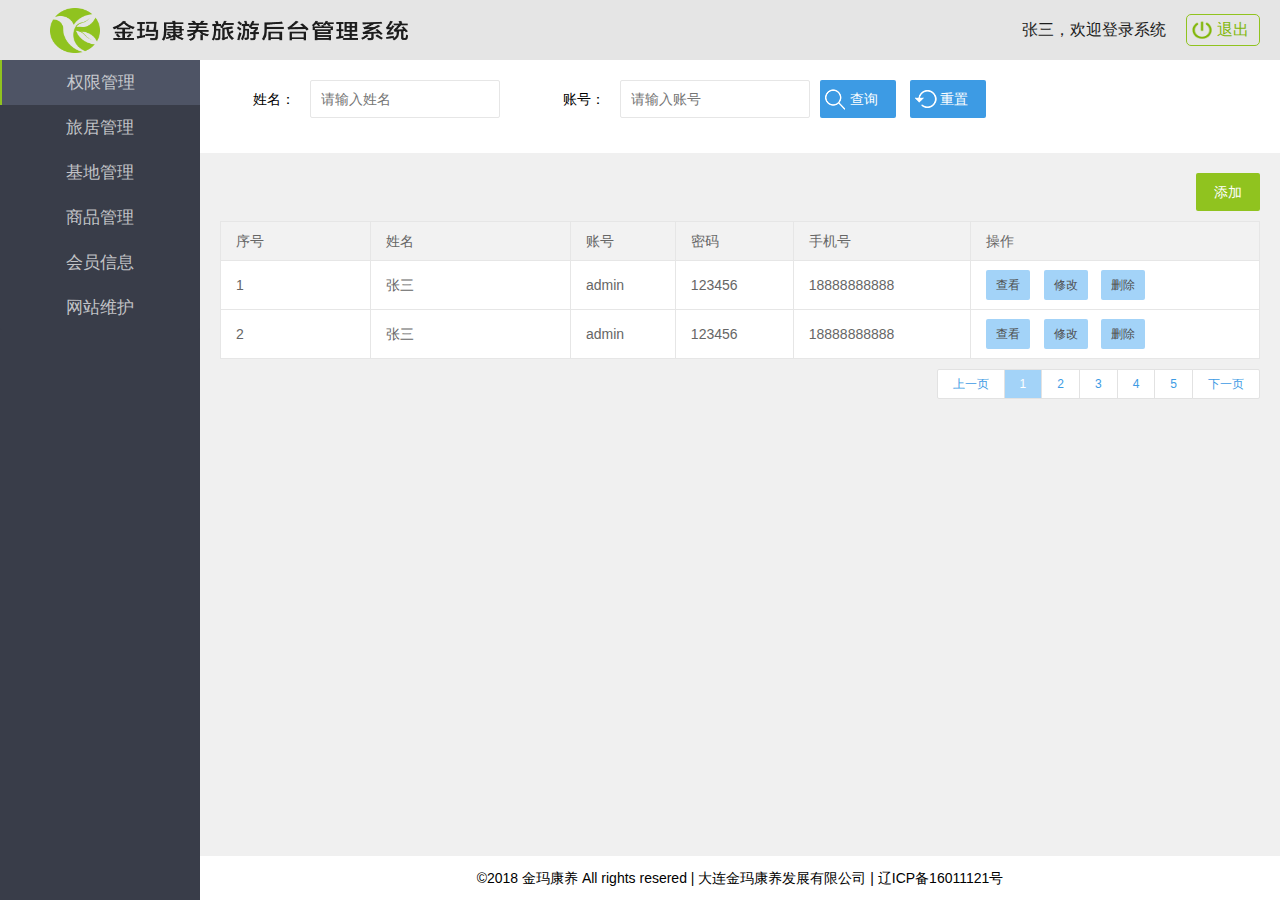
<file: index.html>
<!DOCTYPE html>
<html>

<head>
    <meta charset="utf-8" />
    <meta http-equiv="X-UA-Compatible" content="IE=edge">
    <title>金玛康养旅游后台管理系统</title>
    <meta name="viewport" content="width=device-width, initial-scale=1">
    <link rel="stylesheet" type="text/css" href="css/layui.css" />
    <link rel="stylesheet" type="text/css" href="css/myStyle.css" />
</head>

<body class="layui-layout-body">
    <div class="layui-layout layui-layout-admin">
        <!-- 头部 -->
        <div class="layui-header"></div>
        <!-- 左侧导航 -->
        <div class="layui-side layui-bg-black leftNav"></div>
        <!-- 内容区 -->
        <div class="layui-body">
            <!-- 内容主体区域 -->
            <div class="layui-container search">
                <!-- 查询条件 -->
                <div class="layui-row">
                    <div class="layui-col-md12">
                        <form class="layui-form" action="" methods="">
                            <div class="layui-form-item">
                                <label class="layui-form-label">姓名：</label>
                                <div class="layui-input-inline">
                                    <input type="text" value="" name="" required lay-verify="required" placeholder="请输入姓名" autocomplete="off" class="layui-input">
                                </div>
                                <label class="layui-form-label">账号：</label>
                                <div class="layui-input-inline">
                                    <input type="text" value="" name="" required lay-verify="required" placeholder="请输入账号" autocomplete="off" class="layui-input">
                                </div>
                                <div>
                                    <input type="button" value="查询" class="layui-btn myBtnSearch">
                                    <input type="reset" value="重置" class="layui-btn myBtnReset">
                                </div>
                            </div>
                        </form>
                    </div>
                </div>
            </div>
            <div class="addTable">
                <div class="layui-row">
                    <!-- 添加按钮 -->
                    <div class="layui-row addTableR">
                        <div class="layui-col-md12">
                            <a href="#"class="layui-btn myBtnAdd">添加</a>
                        </div>
                    </div>
                </div>
                <!-- 表格 -->
                <table class="layui-table">
                    <colgroup>
                        <col width="150">
                        <col width="200">
                        <col>
                    </colgroup>
                    <thead>
                        <tr>
                            <th>序号</th>
                            <th>姓名</th>
                            <th>账号</th>
                            <th>密码</th>
                            <th>手机号</th>
                            <th>操作</th>
                        </tr>
                    </thead>
                    <tbody>
                        <tr>
                            <td>1</td>
                            <td>张三</td>
                            <td>admin</td>
                            <td>123456</td>
                            <th>18888888888</th>
                            <th>
                                <a href="#" class="layui-btn layui-btn-sm myLinkA">查看</a>
                                <a href="#" class="layui-btn layui-btn-sm myLinkA">修改</a>
                                <a href="#" class="layui-btn layui-btn-sm myLinkA">删除</a>
                            </th>
                        </tr>
                        <tr>
                            <td>2</td>
                            <td>张三</td>
                            <td>admin</td>
                            <td>123456</td>
                            <th>18888888888</th>
                            <th>
                                <a href="#" class="layui-btn layui-btn-sm myLinkA">查看</a>
                                <a href="#" class="layui-btn layui-btn-sm myLinkA">修改</a>
                                <a href="#" class="layui-btn layui-btn-sm myLinkA">删除</a>
                            </th>
                        </tr>
                    </tbody>
                </table>
                <div class="layui-box layui-laypage layui-laypage-default" id="layui-laypage-7">
                    <a href="javascript:;" class="layui-laypage-prev" data-page="0">上一页</a>
                    <a href="javascript:;" data-page="1" class="pageActive">1</a>
                    <a href="javascript:;" data-page="2">2</a>
                    <a href="javascript:;" data-page="3">3</a>
                    <a href="javascript:;" data-page="4">4</a>
                    <a href="javascript:;" data-page="5">5</a>
                    <a href="javascript:;" class="layui-laypage-next" data-page="2">下一页</a>
                </div>
            </div>
            
        </div>
        <!-- 底部版权 -->
        <div class="layui-footer"></div>
    </div>
</body>
<script type="text/javascript" src="js/jquery.min.js"></script>
<script type="text/javascript" src="js/common.js"></script>

</html>
</file>
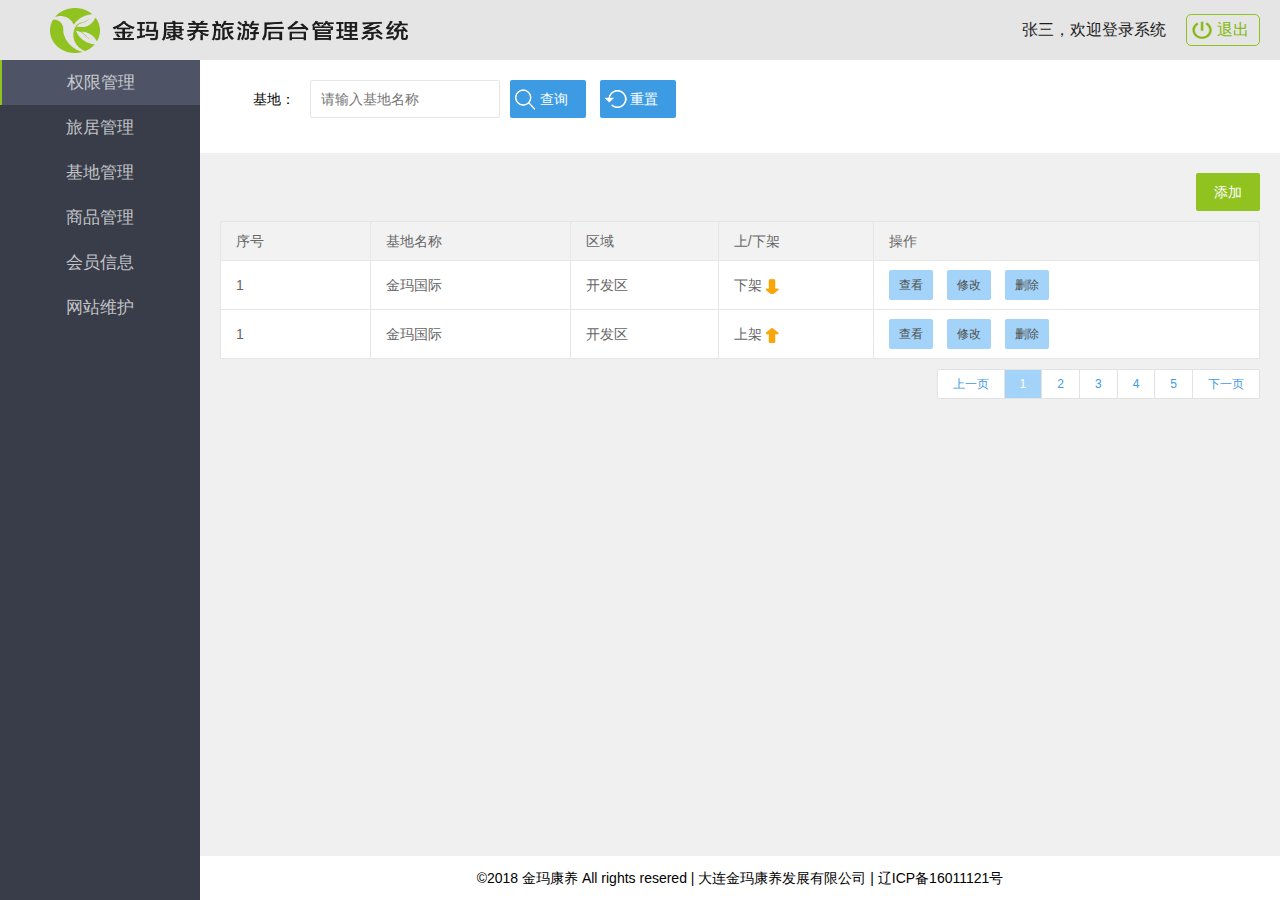
<file: jdgl.html>
<!DOCTYPE html>
<html>

<head>
    <meta charset="utf-8" />
    <meta http-equiv="X-UA-Compatible" content="IE=edge">
    <title>金玛康养旅游后台管理系统</title>
    <meta name="viewport" content="width=device-width, initial-scale=1">
    <link rel="stylesheet" type="text/css" href="css/layui.css" />
    <link rel="stylesheet" type="text/css" href="css/myStyle.css" />
</head>

<body class="layui-layout-body">
    <div class="layui-layout layui-layout-admin">
        <!-- 头部 -->
        <div class="layui-header"></div>
        <!-- 左侧导航 -->
        <div class="layui-side layui-bg-black leftNav"></div>
        <!-- 内容区 -->
        <div class="layui-body">
            <!-- 内容主体区域 -->
            <div class="layui-container search">
                <!-- 查询条件 -->
                <div class="layui-row">
                    <div class="layui-col-md12">
                        <form class="layui-form" action="" methods="">
                            <div class="layui-form-item">
                                <label class="layui-form-label">基地：</label>
                                <div class="layui-input-inline">
                                    <input type="text" value="" name="" required lay-verify="required" placeholder="请输入基地名称" autocomplete="off" class="layui-input">
                                </div>
                                <div>
                                    <input type="button" value="查询" class="layui-btn myBtnSearch">
                                    <input type="reset" value="重置" class="layui-btn myBtnReset">
                                </div>
                            </div>
                        </form>
                    </div>
                </div>
            </div>
            <div class="addTable">
                <div class="layui-row">
                    <!-- 添加按钮 -->
                    <div class="layui-row addTableR">
                        <div class="layui-col-md12">
                            <a href="#" class="layui-btn myBtnAdd">添加</a>
                        </div>
                    </div>
                </div>
                <!-- 表格 -->
                <table class="layui-table">
                    <colgroup>
                        <col width="150">
                        <col width="200">
                        <col>
                    </colgroup>
                    <thead>
                        <tr>
                            <th>序号</th>
                            <th>基地名称</th>
                            <th>区域</th>
                            <th>上/下架</th>
                            <th>操作</th>
                        </tr>
                    </thead>
                    <tbody>
                        <tr>
                            <td>1</td>
                            <td>金玛国际</td>
                            <td>开发区</td>
                            <td>下架 <img src="images/down.png" alt="" srcset=""></td>
                            <th>
                                <a href="#" class="layui-btn layui-btn-sm myLinkA">查看</a>
                                <a href="#" class="layui-btn layui-btn-sm myLinkA">修改</a>
                                <a href="#" class="layui-btn layui-btn-sm myLinkA">删除</a>
                            </th>
                        </tr>
                        <tr>
                            <td>1</td>
                            <td>金玛国际</td>
                            <td>开发区</td>
                            <td>上架 <img src="images/up.png" alt="" srcset=""></td>
                            <th>
                                <a href="#" class="layui-btn layui-btn-sm myLinkA">查看</a>
                                <a href="#" class="layui-btn layui-btn-sm myLinkA">修改</a>
                                <a href="#" class="layui-btn layui-btn-sm myLinkA">删除</a>
                            </th>
                        </tr>
                    </tbody>
                </table>
                <div class="layui-box layui-laypage layui-laypage-default" id="layui-laypage-7">
                    <a href="javascript:;" class="layui-laypage-prev" data-page="0">上一页</a>
                    <a href="javascript:;" data-page="1" class="pageActive">1</a>
                    <a href="javascript:;" data-page="2">2</a>
                    <a href="javascript:;" data-page="3">3</a>
                    <a href="javascript:;" data-page="4">4</a>
                    <a href="javascript:;" data-page="5">5</a>
                    <a href="javascript:;" class="layui-laypage-next" data-page="2">下一页</a>
                </div>
            </div>

        </div>
        <!-- 底部版权 -->
        <div class="layui-footer"></div>
    </div>
</body>
<script type="text/javascript" src="js/jquery.min.js"></script>
<script type="text/javascript" src="js/common.js"></script>

</html>
</file>
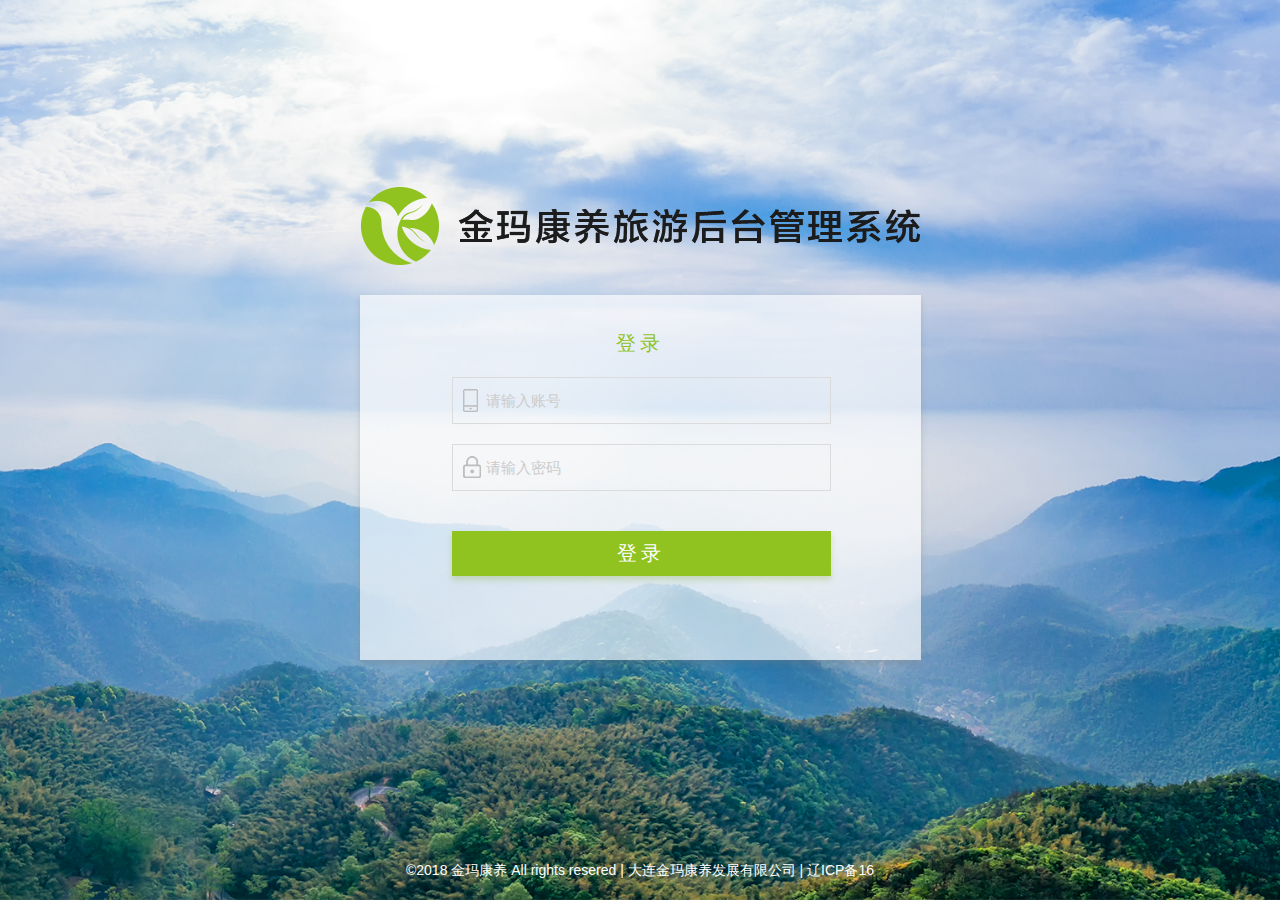
<file: login.html>
<!DOCTYPE html>
<html>
<head>
    <meta charset="utf-8" />
    <meta http-equiv="X-UA-Compatible" content="IE=edge">
    <title>金玛康养旅游后台管理系统</title>
    <meta name="viewport" content="width=device-width, initial-scale=1">
    <link rel="stylesheet" type="text/css" href="css/pc_reset.css"/>
    <link rel="stylesheet" type="text/css" href="css/login.css"/>
</head>
<body class="login_bj">
    <div class="login_body">
        <div class="login_wrap">
            <div class="logoTitle"></div>
            <div class="login_input">
                <h3>登录</h3>
                <form action="" methods="">
                    <input class="ipt_k" type="text" value="" placeholder="请输入账号">
                    <input class="ipt_k ipt_psd" type="password" value="" placeholder="请输入密码">
                    <input class="subBtn" type="submit" value="登录">
                </form>
            </div>
        </div>
        <p class="copy">&copy;2018 金玛康养 All rights resered | 大连金玛康养发展有限公司 | 辽ICP备16</p>
    </div>

</body>
</html>
</file>
<file: css/layui.css>
/** layui-v2.3.0 MIT License By https://www.layui.com */

.layui-inline,
img {
    display: inline-block;
    vertical-align: middle
}

.layui-rate,
li {
    list-style: none
}

h1,
h2,
h3,
h4,
h5,
h6 {
    font-weight: 400
}

.layui-edge,
.layui-header,
.layui-inline,
.layui-main {
    position: relative
}

.layui-btn,
.layui-edge,
.layui-inline,
img {
    vertical-align: middle
}

.layui-btn,
.layui-disabled,
.layui-icon,
.layui-unselect {
    -webkit-user-select: none;
    -ms-user-select: none;
    -moz-user-select: none
}

blockquote,
body,
button,
dd,
div,
dl,
dt,
form,
h1,
h2,
h3,
h4,
h5,
h6,
input,
li,
ol,
p,
pre,
td,
textarea,
th,
ul {
    margin: 0;
    padding: 0;
    -webkit-tap-highlight-color: rgba(0, 0, 0, 0)
}

a:active,
a:hover {
    outline: 0
}

img {
    border: none
}

table {
    border-collapse: collapse;
    border-spacing: 0
}

h4,
h5,
h6 {
    font-size: 100%
}

button,
input,
optgroup,
option,
select,
textarea {
    font-family: inherit;
    font-size: inherit;
    font-style: inherit;
    font-weight: inherit;
    outline: 0
}

pre {
    white-space: pre-wrap;
    white-space: -moz-pre-wrap;
    white-space: -pre-wrap;
    white-space: -o-pre-wrap;
    word-wrap: break-word
}

body {
    line-height: 24px;
    font: 14px Helvetica Neue, Helvetica, PingFang SC, \5FAE\8F6F\96C5\9ED1, Tahoma, Arial, sans-serif
}

hr {
    height: 1px;
    margin: 10px 0;
    border: 0;
    clear: both
}

a {
    color: #333;
    text-decoration: none
}

a:hover {
    color: #777
}

a cite {
    font-style: normal;
    *cursor: pointer
}

.layui-border-box,
.layui-border-box * {
    box-sizing: border-box
}

.layui-box,
.layui-box * {
    box-sizing: content-box
}

.layui-clear {
    clear: both;
    *zoom: 1
}

.layui-clear:after {
    content: '\20';
    clear: both;
    *zoom: 1;
    display: block;
    height: 0
}

.layui-inline {
    *display: inline;
    *zoom: 1
}

.layui-edge {
    display: inline-block;
    width: 0;
    height: 0;
    border-width: 6px;
    border-style: dashed;
    border-color: transparent;
    overflow: hidden
}

.layui-edge-top {
    top: -4px;
    border-bottom-color: #999;
    border-bottom-style: solid
}

.layui-edge-right {
    border-left-color: #999;
    border-left-style: solid
}

.layui-edge-bottom {
    top: 2px;
    border-top-color: #999;
    border-top-style: solid
}

.layui-edge-left {
    border-right-color: #999;
    border-right-style: solid
}

.layui-elip {
    text-overflow: ellipsis;
    overflow: hidden;
    white-space: nowrap
}

.layui-disabled,
.layui-disabled:hover {
    color: #d2d2d2 !important;
    cursor: not-allowed !important
}

.layui-circle {
    border-radius: 100%
}

.layui-show {
    display: block !important
}

.layui-hide {
    display: none !important
}

@font-face {
    font-family: layui-icon;
    src: url(../font/iconfont.eot?v=230);
    src: url(../font/iconfont.eot?v=230#iefix) format('embedded-opentype'), url(../font/iconfont.svg?v=230#iconfont) format('svg'), url(../font/iconfont.woff?v=230) format('woff'), url(../font/iconfont.ttf?v=230) format('truetype')
}

.layui-icon {
    font-family: layui-icon !important;
    font-size: 16px;
    font-style: normal;
    -webkit-font-smoothing: antialiased;
    -moz-osx-font-smoothing: grayscale
}

.layui-icon-reply-fill:before {
    content: "\e611"
}

.layui-icon-set-fill:before {
    content: "\e614"
}

.layui-icon-menu-fill:before {
    content: "\e60f"
}

.layui-icon-search:before {
    content: "\e615"
}

.layui-icon-share:before {
    content: "\e641"
}

.layui-icon-set-sm:before {
    content: "\e620"
}

.layui-icon-engine:before {
    content: "\e628"
}

.layui-icon-close:before {
    content: "\1006"
}

.layui-icon-close-fill:before {
    content: "\1007"
}

.layui-icon-chart-screen:before {
    content: "\e629"
}

.layui-icon-star:before {
    content: "\e600"
}

.layui-icon-circle-dot:before {
    content: "\e617"
}

.layui-icon-chat:before {
    content: "\e606"
}

.layui-icon-release:before {
    content: "\e609"
}

.layui-icon-list:before {
    content: "\e60a"
}

.layui-icon-chart:before {
    content: "\e62c"
}

.layui-icon-ok-circle:before {
    content: "\1005"
}

.layui-icon-layim-theme:before {
    content: "\e61b"
}

.layui-icon-table:before {
    content: "\e62d"
}

.layui-icon-right:before {
    content: "\e602"
}

.layui-icon-left:before {
    content: "\e603"
}

.layui-icon-cart-simple:before {
    content: "\e698"
}

.layui-icon-face-cry:before {
    content: "\e69c"
}

.layui-icon-face-smile:before {
    content: "\e6af"
}

.layui-icon-survey:before {
    content: "\e6b2"
}

.layui-icon-tree:before {
    content: "\e62e"
}

.layui-icon-upload-circle:before {
    content: "\e62f"
}

.layui-icon-add-circle:before {
    content: "\e61f"
}

.layui-icon-download-circle:before {
    content: "\e601"
}

.layui-icon-templeate-1:before {
    content: "\e630"
}

.layui-icon-util:before {
    content: "\e631"
}

.layui-icon-face-surprised:before {
    content: "\e664"
}

.layui-icon-edit:before {
    content: "\e642"
}

.layui-icon-speaker:before {
    content: "\e645"
}

.layui-icon-down:before {
    content: "\e61a"
}

.layui-icon-file:before {
    content: "\e621"
}

.layui-icon-layouts:before {
    content: "\e632"
}

.layui-icon-rate-half:before {
    content: "\e6c9"
}

.layui-icon-add-circle-fine:before {
    content: "\e608"
}

.layui-icon-prev-circle:before {
    content: "\e633"
}

.layui-icon-read:before {
    content: "\e705"
}

.layui-icon-404:before {
    content: "\e61c"
}

.layui-icon-carousel:before {
    content: "\e634"
}

.layui-icon-help:before {
    content: "\e607"
}

.layui-icon-code-circle:before {
    content: "\e635"
}

.layui-icon-water:before {
    content: "\e636"
}

.layui-icon-username:before {
    content: "\e66f"
}

.layui-icon-find-fill:before {
    content: "\e670"
}

.layui-icon-about:before {
    content: "\e60b"
}

.layui-icon-location:before {
    content: "\e715"
}

.layui-icon-up:before {
    content: "\e619"
}

.layui-icon-pause:before {
    content: "\e651"
}

.layui-icon-date:before {
    content: "\e637"
}

.layui-icon-layim-uploadfile:before {
    content: "\e61d"
}

.layui-icon-delete:before {
    content: "\e640"
}

.layui-icon-play:before {
    content: "\e652"
}

.layui-icon-top:before {
    content: "\e604"
}

.layui-icon-friends:before {
    content: "\e612"
}

.layui-icon-refresh-3:before {
    content: "\e9aa"
}

.layui-icon-ok:before {
    content: "\e605"
}

.layui-icon-layer:before {
    content: "\e638"
}

.layui-icon-face-smile-fine:before {
    content: "\e60c"
}

.layui-icon-dollar:before {
    content: "\e659"
}

.layui-icon-group:before {
    content: "\e613"
}

.layui-icon-layim-download:before {
    content: "\e61e"
}

.layui-icon-picture-fine:before {
    content: "\e60d"
}

.layui-icon-link:before {
    content: "\e64c"
}

.layui-icon-diamond:before {
    content: "\e735"
}

.layui-icon-log:before {
    content: "\e60e"
}

.layui-icon-rate-solid:before {
    content: "\e67a"
}

.layui-icon-fonts-del:before {
    content: "\e64f"
}

.layui-icon-unlink:before {
    content: "\e64d"
}

.layui-icon-fonts-clear:before {
    content: "\e639"
}

.layui-icon-triangle-r:before {
    content: "\e623"
}

.layui-icon-circle:before {
    content: "\e63f"
}

.layui-icon-radio:before {
    content: "\e643"
}

.layui-icon-align-center:before {
    content: "\e647"
}

.layui-icon-align-right:before {
    content: "\e648"
}

.layui-icon-align-left:before {
    content: "\e649"
}

.layui-icon-loading-1:before {
    content: "\e63e"
}

.layui-icon-return:before {
    content: "\e65c"
}

.layui-icon-fonts-strong:before {
    content: "\e62b"
}

.layui-icon-upload:before {
    content: "\e67c"
}

.layui-icon-dialogue:before {
    content: "\e63a"
}

.layui-icon-video:before {
    content: "\e6ed"
}

.layui-icon-headset:before {
    content: "\e6fc"
}

.layui-icon-cellphone-fine:before {
    content: "\e63b"
}

.layui-icon-add-1:before {
    content: "\e654"
}

.layui-icon-face-smile-b:before {
    content: "\e650"
}

.layui-icon-fonts-html:before {
    content: "\e64b"
}

.layui-icon-form:before {
    content: "\e63c"
}

.layui-icon-cart:before {
    content: "\e657"
}

.layui-icon-camera-fill:before {
    content: "\e65d"
}

.layui-icon-tabs:before {
    content: "\e62a"
}

.layui-icon-fonts-code:before {
    content: "\e64e"
}

.layui-icon-fire:before {
    content: "\e756"
}

.layui-icon-set:before {
    content: "\e716"
}

.layui-icon-fonts-u:before {
    content: "\e646"
}

.layui-icon-triangle-d:before {
    content: "\e625"
}

.layui-icon-tips:before {
    content: "\e702"
}

.layui-icon-picture:before {
    content: "\e64a"
}

.layui-icon-more-vertical:before {
    content: "\e671"
}

.layui-icon-flag:before {
    content: "\e66c"
}

.layui-icon-loading:before {
    content: "\e63d"
}

.layui-icon-fonts-i:before {
    content: "\e644"
}

.layui-icon-refresh-1:before {
    content: "\e666"
}

.layui-icon-rmb:before {
    content: "\e65e"
}

.layui-icon-home:before {
    content: "\e68e"
}

.layui-icon-user:before {
    content: "\e770"
}

.layui-icon-notice:before {
    content: "\e667"
}

.layui-icon-login-weibo:before {
    content: "\e675"
}

.layui-icon-voice:before {
    content: "\e688"
}

.layui-icon-upload-drag:before {
    content: "\e681"
}

.layui-icon-login-qq:before {
    content: "\e676"
}

.layui-icon-snowflake:before {
    content: "\e6b1"
}

.layui-icon-file-b:before {
    content: "\e655"
}

.layui-icon-template:before {
    content: "\e663"
}

.layui-icon-auz:before {
    content: "\e672"
}

.layui-icon-console:before {
    content: "\e665"
}

.layui-icon-app:before {
    content: "\e653"
}

.layui-icon-prev:before {
    content: "\e65a"
}

.layui-icon-website:before {
    content: "\e7ae"
}

.layui-icon-next:before {
    content: "\e65b"
}

.layui-icon-component:before {
    content: "\e857"
}

.layui-icon-more:before {
    content: "\e65f"
}

.layui-icon-login-wechat:before {
    content: "\e677"
}

.layui-icon-shrink-right:before {
    content: "\e668"
}

.layui-icon-spread-left:before {
    content: "\e66b"
}

.layui-icon-camera:before {
    content: "\e660"
}

.layui-icon-note:before {
    content: "\e66e"
}

.layui-icon-refresh:before {
    content: "\e669"
}

.layui-icon-female:before {
    content: "\e661"
}

.layui-icon-male:before {
    content: "\e662"
}

.layui-icon-password:before {
    content: "\e673"
}

.layui-icon-senior:before {
    content: "\e674"
}

.layui-icon-theme:before {
    content: "\e66a"
}

.layui-icon-tread:before {
    content: "\e6c5"
}

.layui-icon-praise:before {
    content: "\e6c6"
}

.layui-icon-star-fill:before {
    content: "\e658"
}

.layui-icon-rate:before {
    content: "\e67b"
}

.layui-icon-template-1:before {
    content: "\e656"
}

.layui-icon-vercode:before {
    content: "\e679"
}

.layui-icon-cellphone:before {
    content: "\e678"
}

.layui-icon-screen-full:before {
    content: "\e622"
}

.layui-icon-screen-restore:before {
    content: "\e758"
}

.layui-main {
    width: 1140px;
    margin: 0 auto
}

.layui-header {
    z-index: 1000;
    height: 60px
}

.layui-header a:hover {
    transition: all .5s;
    -webkit-transition: all .5s
}

.layui-side {
    position: fixed;
    left: 0;
    top: 0;
    bottom: 0;
    z-index: 999;
    width: 200px;
    overflow-x: hidden
}

.layui-side-scroll {
    position: relative;
    /* width: 220px; */
    height: 100%;
    overflow-x: hidden
}

.layui-body {
    position: absolute;
    left: 200px;
    right: 0;
    top: 0;
    bottom: 0;
    z-index: 998;
    width: auto;
    overflow: hidden;
    overflow-y: auto;
    box-sizing: border-box
}

.layui-layout-body {
    overflow: hidden
}

.layui-layout-admin .layui-header {
    background-color: #23262E
}

.layui-layout-admin .layui-side {
    top: 60px;
    width: 200px;
    overflow-x: hidden
}

.layui-layout-admin .layui-body {
    top: 60px;
    bottom: 44px
}

.layui-layout-admin .layui-main {
    width: auto;
    margin: 0 15px
}

.layui-layout-admin .layui-footer {
    position: fixed;
    left: 200px;
    right: 0;
    bottom: 0;
    height: 44px;
    line-height: 44px;
    padding: 0 15px;
    background-color: #eee
}

.layui-layout-admin .layui-logo {
    position: absolute;
    left: 50px;
    top: 0;
    /* width: 200px; */
    height: 100%;
    line-height: 60px;
    text-align: center;
    color: #009688;
    font-size: 16px
}

.layui-layout-admin .layui-header .layui-nav {
    background: 0 0
}

.layui-layout-left {
    position: absolute !important;
    left: 200px;
    top: 0
}

.layui-layout-right {
    position: absolute !important;
    right: 0;
    top: 0
}

.layui-container {
    position: relative;
    margin: 0 auto;
    padding: 0 15px;
    box-sizing: border-box
}

.layui-fluid {
    position: relative;
    margin: 0 auto;
    padding: 0 15px
}

.layui-row:after,
.layui-row:before {
    content: '';
    display: block;
    clear: both
}

.layui-col-lg1,
.layui-col-lg10,
.layui-col-lg11,
.layui-col-lg12,
.layui-col-lg2,
.layui-col-lg3,
.layui-col-lg4,
.layui-col-lg5,
.layui-col-lg6,
.layui-col-lg7,
.layui-col-lg8,
.layui-col-lg9,
.layui-col-md1,
.layui-col-md10,
.layui-col-md11,
.layui-col-md12,
.layui-col-md2,
.layui-col-md3,
.layui-col-md4,
.layui-col-md5,
.layui-col-md6,
.layui-col-md7,
.layui-col-md8,
.layui-col-md9,
.layui-col-sm1,
.layui-col-sm10,
.layui-col-sm11,
.layui-col-sm12,
.layui-col-sm2,
.layui-col-sm3,
.layui-col-sm4,
.layui-col-sm5,
.layui-col-sm6,
.layui-col-sm7,
.layui-col-sm8,
.layui-col-sm9,
.layui-col-xs1,
.layui-col-xs10,
.layui-col-xs11,
.layui-col-xs12,
.layui-col-xs2,
.layui-col-xs3,
.layui-col-xs4,
.layui-col-xs5,
.layui-col-xs6,
.layui-col-xs7,
.layui-col-xs8,
.layui-col-xs9 {
    position: relative;
    display: block;
    box-sizing: border-box
}

.layui-col-xs1,
.layui-col-xs10,
.layui-col-xs11,
.layui-col-xs12,
.layui-col-xs2,
.layui-col-xs3,
.layui-col-xs4,
.layui-col-xs5,
.layui-col-xs6,
.layui-col-xs7,
.layui-col-xs8,
.layui-col-xs9 {
    float: left
}

.layui-col-xs1 {
    width: 8.33333333%
}

.layui-col-xs2 {
    width: 16.66666667%
}

.layui-col-xs3 {
    width: 25%
}

.layui-col-xs4 {
    width: 33.33333333%
}

.layui-col-xs5 {
    width: 41.66666667%
}

.layui-col-xs6 {
    width: 50%
}

.layui-col-xs7 {
    width: 58.33333333%
}

.layui-col-xs8 {
    width: 66.66666667%
}

.layui-col-xs9 {
    width: 75%
}

.layui-col-xs10 {
    width: 83.33333333%
}

.layui-col-xs11 {
    width: 91.66666667%
}

.layui-col-xs12 {
    width: 100%
}

.layui-col-xs-offset1 {
    margin-left: 8.33333333%
}

.layui-col-xs-offset2 {
    margin-left: 16.66666667%
}

.layui-col-xs-offset3 {
    margin-left: 25%
}

.layui-col-xs-offset4 {
    margin-left: 33.33333333%
}

.layui-col-xs-offset5 {
    margin-left: 41.66666667%
}

.layui-col-xs-offset6 {
    margin-left: 50%
}

.layui-col-xs-offset7 {
    margin-left: 58.33333333%
}

.layui-col-xs-offset8 {
    margin-left: 66.66666667%
}

.layui-col-xs-offset9 {
    margin-left: 75%
}

.layui-col-xs-offset10 {
    margin-left: 83.33333333%
}

.layui-col-xs-offset11 {
    margin-left: 91.66666667%
}

.layui-col-xs-offset12 {
    margin-left: 100%
}

@media screen and (max-width:768px) {
    .layui-hide-xs {
        display: none !important
    }
    .layui-show-xs-block {
        display: block !important
    }
    .layui-show-xs-inline {
        display: inline !important
    }
    .layui-show-xs-inline-block {
        display: inline-block !important
    }
}

@media screen and (min-width:768px) {
    .layui-container {
        width: 750px
    }
    .layui-hide-sm {
        display: none !important
    }
    .layui-show-sm-block {
        display: block !important
    }
    .layui-show-sm-inline {
        display: inline !important
    }
    .layui-show-sm-inline-block {
        display: inline-block !important
    }
    .layui-col-sm1,
    .layui-col-sm10,
    .layui-col-sm11,
    .layui-col-sm12,
    .layui-col-sm2,
    .layui-col-sm3,
    .layui-col-sm4,
    .layui-col-sm5,
    .layui-col-sm6,
    .layui-col-sm7,
    .layui-col-sm8,
    .layui-col-sm9 {
        float: left
    }
    .layui-col-sm1 {
        width: 8.33333333%
    }
    .layui-col-sm2 {
        width: 16.66666667%
    }
    .layui-col-sm3 {
        width: 25%
    }
    .layui-col-sm4 {
        width: 33.33333333%
    }
    .layui-col-sm5 {
        width: 41.66666667%
    }
    .layui-col-sm6 {
        width: 50%
    }
    .layui-col-sm7 {
        width: 58.33333333%
    }
    .layui-col-sm8 {
        width: 66.66666667%
    }
    .layui-col-sm9 {
        width: 75%
    }
    .layui-col-sm10 {
        width: 83.33333333%
    }
    .layui-col-sm11 {
        width: 91.66666667%
    }
    .layui-col-sm12 {
        width: 100%
    }
    .layui-col-sm-offset1 {
        margin-left: 8.33333333%
    }
    .layui-col-sm-offset2 {
        margin-left: 16.66666667%
    }
    .layui-col-sm-offset3 {
        margin-left: 25%
    }
    .layui-col-sm-offset4 {
        margin-left: 33.33333333%
    }
    .layui-col-sm-offset5 {
        margin-left: 41.66666667%
    }
    .layui-col-sm-offset6 {
        margin-left: 50%
    }
    .layui-col-sm-offset7 {
        margin-left: 58.33333333%
    }
    .layui-col-sm-offset8 {
        margin-left: 66.66666667%
    }
    .layui-col-sm-offset9 {
        margin-left: 75%
    }
    .layui-col-sm-offset10 {
        margin-left: 83.33333333%
    }
    .layui-col-sm-offset11 {
        margin-left: 91.66666667%
    }
    .layui-col-sm-offset12 {
        margin-left: 100%
    }
}

@media screen and (min-width:992px) {
    .layui-container {
        width: 970px
    }
    .layui-hide-md {
        display: none !important
    }
    .layui-show-md-block {
        display: block !important
    }
    .layui-show-md-inline {
        display: inline !important
    }
    .layui-show-md-inline-block {
        display: inline-block !important
    }
    .layui-col-md1,
    .layui-col-md10,
    .layui-col-md11,
    .layui-col-md12,
    .layui-col-md2,
    .layui-col-md3,
    .layui-col-md4,
    .layui-col-md5,
    .layui-col-md6,
    .layui-col-md7,
    .layui-col-md8,
    .layui-col-md9 {
        float: left
    }
    .layui-col-md1 {
        width: 8.33333333%
    }
    .layui-col-md2 {
        width: 16.66666667%
    }
    .layui-col-md3 {
        width: 25%
    }
    .layui-col-md4 {
        width: 33.33333333%
    }
    .layui-col-md5 {
        width: 41.66666667%
    }
    .layui-col-md6 {
        width: 50%
    }
    .layui-col-md7 {
        width: 58.33333333%
    }
    .layui-col-md8 {
        width: 66.66666667%
    }
    .layui-col-md9 {
        width: 75%
    }
    .layui-col-md10 {
        width: 83.33333333%
    }
    .layui-col-md11 {
        width: 91.66666667%
    }
    .layui-col-md12 {
        width: 100%
    }
    .layui-col-md-offset1 {
        margin-left: 8.33333333%
    }
    .layui-col-md-offset2 {
        margin-left: 16.66666667%
    }
    .layui-col-md-offset3 {
        margin-left: 25%
    }
    .layui-col-md-offset4 {
        margin-left: 33.33333333%
    }
    .layui-col-md-offset5 {
        margin-left: 41.66666667%
    }
    .layui-col-md-offset6 {
        margin-left: 50%
    }
    .layui-col-md-offset7 {
        margin-left: 58.33333333%
    }
    .layui-col-md-offset8 {
        margin-left: 66.66666667%
    }
    .layui-col-md-offset9 {
        margin-left: 75%
    }
    .layui-col-md-offset10 {
        margin-left: 83.33333333%
    }
    .layui-col-md-offset11 {
        margin-left: 91.66666667%
    }
    .layui-col-md-offset12 {
        margin-left: 100%
    }
}

@media screen and (min-width:1200px) {
    .layui-container {
        width: 1170px
    }
    .layui-hide-lg {
        display: none !important
    }
    .layui-show-lg-block {
        display: block !important
    }
    .layui-show-lg-inline {
        display: inline !important
    }
    .layui-show-lg-inline-block {
        display: inline-block !important
    }
    .layui-col-lg1,
    .layui-col-lg10,
    .layui-col-lg11,
    .layui-col-lg12,
    .layui-col-lg2,
    .layui-col-lg3,
    .layui-col-lg4,
    .layui-col-lg5,
    .layui-col-lg6,
    .layui-col-lg7,
    .layui-col-lg8,
    .layui-col-lg9 {
        float: left
    }
    .layui-col-lg1 {
        width: 8.33333333%
    }
    .layui-col-lg2 {
        width: 16.66666667%
    }
    .layui-col-lg3 {
        width: 25%
    }
    .layui-col-lg4 {
        width: 33.33333333%
    }
    .layui-col-lg5 {
        width: 41.66666667%
    }
    .layui-col-lg6 {
        width: 50%
    }
    .layui-col-lg7 {
        width: 58.33333333%
    }
    .layui-col-lg8 {
        width: 66.66666667%
    }
    .layui-col-lg9 {
        width: 75%
    }
    .layui-col-lg10 {
        width: 83.33333333%
    }
    .layui-col-lg11 {
        width: 91.66666667%
    }
    .layui-col-lg12 {
        width: 100%
    }
    .layui-col-lg-offset1 {
        margin-left: 8.33333333%
    }
    .layui-col-lg-offset2 {
        margin-left: 16.66666667%
    }
    .layui-col-lg-offset3 {
        margin-left: 25%
    }
    .layui-col-lg-offset4 {
        margin-left: 33.33333333%
    }
    .layui-col-lg-offset5 {
        margin-left: 41.66666667%
    }
    .layui-col-lg-offset6 {
        margin-left: 50%
    }
    .layui-col-lg-offset7 {
        margin-left: 58.33333333%
    }
    .layui-col-lg-offset8 {
        margin-left: 66.66666667%
    }
    .layui-col-lg-offset9 {
        margin-left: 75%
    }
    .layui-col-lg-offset10 {
        margin-left: 83.33333333%
    }
    .layui-col-lg-offset11 {
        margin-left: 91.66666667%
    }
    .layui-col-lg-offset12 {
        margin-left: 100%
    }
}

.layui-col-space1 {
    margin: -.5px
}

.layui-col-space1>* {
    padding: .5px
}

.layui-col-space3 {
    margin: -1.5px
}

.layui-col-space3>* {
    padding: 1.5px
}

.layui-col-space5 {
    margin: -2.5px
}

.layui-col-space5>* {
    padding: 2.5px
}

.layui-col-space8 {
    margin: -3.5px
}

.layui-col-space8>* {
    padding: 3.5px
}

.layui-col-space10 {
    margin: -5px
}

.layui-col-space10>* {
    padding: 5px
}

.layui-col-space12 {
    margin: -6px
}

.layui-col-space12>* {
    padding: 6px
}

.layui-col-space15 {
    margin: -7.5px
}

.layui-col-space15>* {
    padding: 7.5px
}

.layui-col-space18 {
    margin: -9px
}

.layui-col-space18>* {
    padding: 9px
}

.layui-col-space20 {
    margin: -10px
}

.layui-col-space20>* {
    padding: 10px
}

.layui-col-space22 {
    margin: -11px
}

.layui-col-space22>* {
    padding: 11px
}

.layui-col-space25 {
    margin: -12.5px
}

.layui-col-space25>* {
    padding: 12.5px
}

.layui-col-space30 {
    margin: -15px
}

.layui-col-space30>* {
    padding: 15px
}

.layui-btn,
.layui-input,
.layui-select,
.layui-textarea,
.layui-upload-button {
    outline: 0;
    -webkit-appearance: none;
    transition: all .3s;
    -webkit-transition: all .3s;
    box-sizing: border-box
}

.layui-elem-quote {
    margin-bottom: 10px;
    padding: 15px;
    line-height: 22px;
    border-left: 5px solid #009688;
    border-radius: 0 2px 2px 0;
    background-color: #f2f2f2
}

.layui-quote-nm {
    border-style: solid;
    border-width: 1px 1px 1px 5px;
    background: 0 0
}

.layui-elem-field {
    margin-bottom: 10px;
    padding: 0;
    border-width: 1px;
    border-style: solid
}

.layui-elem-field legend {
    margin-left: 20px;
    padding: 0 10px;
    font-size: 20px;
    font-weight: 300
}

.layui-field-title {
    margin: 10px 0 20px;
    border-width: 1px 0 0
}

.layui-field-box {
    padding: 10px 15px
}

.layui-field-title .layui-field-box {
    padding: 10px 0
}

.layui-progress {
    position: relative;
    height: 6px;
    border-radius: 20px;
    background-color: #e2e2e2
}

.layui-progress-bar {
    position: absolute;
    left: 0;
    top: 0;
    width: 0;
    max-width: 100%;
    height: 6px;
    border-radius: 20px;
    text-align: right;
    background-color: #5FB878;
    transition: all .3s;
    -webkit-transition: all .3s
}

.layui-progress-big,
.layui-progress-big .layui-progress-bar {
    height: 18px;
    line-height: 18px
}

.layui-progress-text {
    position: relative;
    top: -20px;
    line-height: 18px;
    font-size: 12px;
    color: #666
}

.layui-progress-big .layui-progress-text {
    position: static;
    padding: 0 10px;
    color: #fff
}

.layui-collapse {
    border-width: 1px;
    border-style: solid;
    border-radius: 2px
}

.layui-colla-content,
.layui-colla-item {
    border-top-width: 1px;
    border-top-style: solid
}

.layui-colla-item:first-child {
    border-top: none
}

.layui-colla-title {
    position: relative;
    height: 42px;
    line-height: 42px;
    padding: 0 15px 0 35px;
    color: #333;
    background-color: #f2f2f2;
    cursor: pointer;
    font-size: 14px;
    overflow: hidden
}

.layui-colla-content {
    display: none;
    padding: 10px 15px;
    line-height: 22px;
    color: #666
}

.layui-colla-icon {
    position: absolute;
    left: 15px;
    top: 0;
    font-size: 14px
}

.layui-card-body,
.layui-card-header,
.layui-form-label,
.layui-form-mid,
.layui-form-select,
.layui-input-block,
.layui-input-inline,
.layui-textarea {
    position: relative
}

.layui-card {
    margin-bottom: 15px;
    border-radius: 2px;
    background-color: #fff;
    box-shadow: 0 1px 2px 0 rgba(0, 0, 0, .05)
}

.layui-card:last-child {
    margin-bottom: 0
}

.layui-card-header {
    height: 42px;
    line-height: 42px;
    padding: 0 15px;
    border-bottom: 1px solid #f6f6f6;
    color: #333;
    border-radius: 2px 2px 0 0;
    font-size: 14px
}

.layui-bg-black,
.layui-bg-blue,
.layui-bg-cyan,
.layui-bg-green,
.layui-bg-orange,
.layui-bg-red {
    color: #fff !important
}

.layui-card-body {
    padding: 10px 15px;
    line-height: 24px
}

.layui-card-body[pad15] {
    padding: 15px
}

.layui-card-body[pad20] {
    padding: 20px
}

.layui-card-body .layui-table {
    margin: 5px 0
}

.layui-card .layui-tab {
    margin: 0
}

.layui-panel-window {
    position: relative;
    padding: 15px;
    border-radius: 0;
    border-top: 5px solid #E6E6E6;
    background-color: #fff
}

.layui-bg-red {
    background-color: #FF5722 !important
}

.layui-bg-orange {
    background-color: #FFB800 !important
}

.layui-bg-green {
    background-color: #009688 !important
}

.layui-bg-cyan {
    background-color: #2F4056 !important
}

.layui-bg-blue {
    background-color: #1E9FFF !important
}

.layui-bg-black {
    background-color: #393D49 !important
}

.layui-bg-gray {
    background-color: #eee !important;
    color: #666 !important
}

.layui-badge-rim,
.layui-colla-content,
.layui-colla-item,
.layui-collapse,
.layui-elem-field,
.layui-form-pane .layui-form-item[pane],
.layui-form-pane .layui-form-label,
.layui-input,
.layui-layedit,
.layui-layedit-tool,
.layui-quote-nm,
.layui-select,
.layui-tab-bar,
.layui-tab-card,
.layui-tab-title,
.layui-tab-title .layui-this:after,
.layui-textarea {
    border-color: #e6e6e6
}

.layui-timeline-item:before,
hr {
    background-color: #e6e6e6
}

.layui-text {
    line-height: 22px;
    font-size: 14px;
    color: #666
}

.layui-text h1,
.layui-text h2,
.layui-text h3 {
    font-weight: 500;
    color: #333
}

.layui-text h1 {
    font-size: 30px
}

.layui-text h2 {
    font-size: 24px
}

.layui-text h3 {
    font-size: 18px
}

.layui-text a:not(.layui-btn) {
    color: #01AAED
}

.layui-text a:not(.layui-btn):hover {
    text-decoration: underline
}

.layui-text ul {
    padding: 5px 0 5px 15px
}

.layui-text ul li {
    margin-top: 5px;
    list-style-type: disc
}

.layui-text em,
.layui-word-aux {
    color: #999 !important;
    padding: 0 5px !important
}

.layui-btn {
    display: inline-block;
    height: 38px;
    line-height: 38px;
    padding: 0 18px;
    background-color: #009688;
    color: #fff;
    white-space: nowrap;
    text-align: center;
    font-size: 14px;
    border: none;
    border-radius: 2px;
    cursor: pointer
}

.layui-btn:hover {
    opacity: .8;
    filter: alpha(opacity=80);
    color: #fff
}

.layui-btn:active {
    opacity: 1;
    filter: alpha(opacity=100)
}

.layui-btn+.layui-btn {
    margin-left: 10px
}

.layui-btn-container {
    font-size: 0
}

.layui-btn-container .layui-btn {
    margin-right: 10px;
    margin-bottom: 10px
}

.layui-btn-container .layui-btn+.layui-btn {
    margin-left: 0
}

.layui-table .layui-btn-container .layui-btn {
    margin-bottom: 9px
}

.layui-btn-radius {
    border-radius: 100px
}

.layui-btn .layui-icon {
    margin-right: 3px;
    font-size: 18px;
    vertical-align: bottom;
    vertical-align: middle\9
}

.layui-btn-primary {
    border: 1px solid #C9C9C9;
    background-color: #fff;
    color: #555
}

.layui-btn-primary:hover {
    border-color: #009688;
    color: #333
}

.layui-btn-normal {
    background-color: #1E9FFF
}

.layui-btn-warm {
    background-color: #FFB800
}

.layui-btn-danger {
    background-color: #FF5722
}

.layui-btn-disabled,
.layui-btn-disabled:active,
.layui-btn-disabled:hover {
    border: 1px solid #e6e6e6;
    background-color: #FBFBFB;
    color: #C9C9C9;
    cursor: not-allowed;
    opacity: 1
}

.layui-btn-lg {
    height: 44px;
    line-height: 44px;
    padding: 0 25px;
    font-size: 16px
}

.layui-btn-sm {
    height: 30px;
    line-height: 30px;
    padding: 0 10px;
    font-size: 12px
}

.layui-btn-sm i {
    font-size: 16px !important
}

.layui-btn-xs {
    height: 22px;
    line-height: 22px;
    padding: 0 5px;
    font-size: 12px
}

.layui-btn-xs i {
    font-size: 14px !important
}

.layui-btn-group {
    display: inline-block;
    vertical-align: middle;
    font-size: 0
}

.layui-btn-group .layui-btn {
    margin-left: 0 !important;
    margin-right: 0 !important;
    border-left: 1px solid rgba(255, 255, 255, .5);
    border-radius: 0
}

.layui-btn-group .layui-btn-primary {
    border-left: none
}

.layui-btn-group .layui-btn-primary:hover {
    border-color: #C9C9C9;
    color: #009688
}

.layui-btn-group .layui-btn:first-child {
    border-left: none;
    border-radius: 2px 0 0 2px
}

.layui-btn-group .layui-btn-primary:first-child {
    border-left: 1px solid #c9c9c9
}

.layui-btn-group .layui-btn:last-child {
    border-radius: 0 2px 2px 0
}

.layui-btn-group .layui-btn+.layui-btn {
    margin-left: 0
}

.layui-btn-group+.layui-btn-group {
    margin-left: 10px
}

.layui-btn-fluid {
    width: 100%
}

.layui-input,
.layui-select,
.layui-textarea {
    height: 38px;
    line-height: 1.3;
    line-height: 38px\9;
    border-width: 1px;
    border-style: solid;
    background-color: #fff;
    border-radius: 2px
}

.layui-input::-webkit-input-placeholder,
.layui-select::-webkit-input-placeholder,
.layui-textarea::-webkit-input-placeholder {
    line-height: 1.3
}

.layui-input,
.layui-textarea {
    display: block;
    width: 100%;
    padding-left: 10px
}

.layui-input:hover,
.layui-textarea:hover {
    border-color: #D2D2D2 !important
}

.layui-input:focus,
.layui-textarea:focus {
    border-color: #C9C9C9 !important
}

.layui-textarea {
    min-height: 100px;
    height: auto;
    line-height: 20px;
    padding: 6px 10px;
    resize: vertical
}

.layui-select {
    padding: 0 10px
}

.layui-form input[type=checkbox],
.layui-form input[type=radio],
.layui-form select {
    display: none
}

.layui-form [lay-ignore] {
    display: initial
}

.layui-form-item {
    margin-bottom: 15px;
    clear: both;
    *zoom: 1
}

.layui-form-item:after {
    content: '\20';
    clear: both;
    *zoom: 1;
    display: block;
    height: 0
}

.layui-form-label {
    float: left;
    display: block;
    padding: 9px 15px;
    width: 80px;
    font-weight: 400;
    line-height: 20px;
    text-align: right
}

.layui-form-label-col {
    display: block;
    float: none;
    padding: 9px 0;
    line-height: 20px;
    text-align: left
}

.layui-form-item .layui-inline {
    margin-bottom: 5px;
    margin-right: 10px
}

.layui-input-block {
    margin-left: 110px;
    min-height: 36px
}

.layui-input-inline {
    display: inline-block;
    vertical-align: middle
}

.layui-form-item .layui-input-inline {
    float: left;
    width: 190px;
    margin-right: 10px
}

.layui-form-text .layui-input-inline {
    width: auto
}

.layui-form-mid {
    float: left;
    display: block;
    padding: 9px 0 !important;
    line-height: 20px;
    margin-right: 10px
}

.layui-form-danger+.layui-form-select .layui-input,
.layui-form-danger:focus {
    border-color: #FF5722 !important
}

.layui-form-select .layui-input {
    padding-right: 30px;
    cursor: pointer
}

.layui-form-select .layui-edge {
    position: absolute;
    right: 10px;
    top: 50%;
    margin-top: -3px;
    cursor: pointer;
    border-width: 6px;
    border-top-color: #c2c2c2;
    border-top-style: solid;
    transition: all .3s;
    -webkit-transition: all .3s
}

.layui-form-select dl {
    display: none;
    position: absolute;
    left: 0;
    top: 42px;
    padding: 5px 0;
    z-index: 999;
    min-width: 100%;
    border: 1px solid #d2d2d2;
    max-height: 300px;
    overflow-y: auto;
    background-color: #fff;
    border-radius: 2px;
    box-shadow: 0 2px 4px rgba(0, 0, 0, .12);
    box-sizing: border-box
}

.layui-form-select dl dd,
.layui-form-select dl dt {
    padding: 0 10px;
    line-height: 36px;
    white-space: nowrap;
    overflow: hidden;
    text-overflow: ellipsis
}

.layui-form-select dl dt {
    font-size: 12px;
    color: #999
}

.layui-form-select dl dd {
    cursor: pointer
}

.layui-form-select dl dd:hover {
    background-color: #f2f2f2
}

.layui-form-select .layui-select-group dd {
    padding-left: 20px
}

.layui-form-select dl dd.layui-select-tips {
    padding-left: 10px !important;
    color: #999
}

.layui-form-select dl dd.layui-this {
    background-color: #5FB878;
    color: #fff
}

.layui-form-checkbox,
.layui-form-select dl dd.layui-disabled {
    background-color: #fff
}

.layui-form-selected dl {
    display: block
}

.layui-form-checkbox,
.layui-form-checkbox *,
.layui-form-switch {
    display: inline-block;
    vertical-align: middle
}

.layui-form-selected .layui-edge {
    margin-top: -9px;
    -webkit-transform: rotate(180deg);
    transform: rotate(180deg);
    margin-top: -3px\9
}

:root .layui-form-selected .layui-edge {
    margin-top: -9px\0/IE9
}

.layui-form-selectup dl {
    top: auto;
    bottom: 42px
}

.layui-select-none {
    margin: 5px 0;
    text-align: center;
    color: #999
}

.layui-select-disabled .layui-disabled {
    border-color: #eee !important
}

.layui-select-disabled .layui-edge {
    border-top-color: #d2d2d2
}

.layui-form-checkbox {
    position: relative;
    height: 30px;
    line-height: 30px;
    margin-right: 10px;
    padding-right: 30px;
    cursor: pointer;
    font-size: 0;
    -webkit-transition: .1s linear;
    transition: .1s linear;
    box-sizing: border-box
}

.layui-form-checkbox span {
    padding: 0 10px;
    height: 100%;
    font-size: 14px;
    border-radius: 2px 0 0 2px;
    background-color: #d2d2d2;
    color: #fff;
    overflow: hidden;
    white-space: nowrap;
    text-overflow: ellipsis
}

.layui-form-checkbox:hover span {
    background-color: #c2c2c2
}

.layui-form-checkbox i {
    position: absolute;
    right: 0;
    top: 0;
    width: 30px;
    height: 28px;
    border: 1px solid #d2d2d2;
    border-left: none;
    border-radius: 0 2px 2px 0;
    color: #fff;
    font-size: 20px;
    text-align: center
}

.layui-form-checkbox:hover i {
    border-color: #c2c2c2;
    color: #c2c2c2
}

.layui-form-checked,
.layui-form-checked:hover {
    border-color: #5FB878
}

.layui-form-checked span,
.layui-form-checked:hover span {
    background-color: #5FB878
}

.layui-form-checked i,
.layui-form-checked:hover i {
    color: #5FB878
}

.layui-form-item .layui-form-checkbox {
    margin-top: 4px
}

.layui-form-checkbox[lay-skin=primary] {
    height: auto !important;
    line-height: normal !important;
    border: none !important;
    margin-right: 0;
    padding-right: 0;
    background: 0 0
}

.layui-form-checkbox[lay-skin=primary] span {
    float: right;
    padding-right: 15px;
    line-height: 18px;
    background: 0 0;
    color: #666
}

.layui-form-checkbox[lay-skin=primary] i {
    position: relative;
    top: 0;
    width: 16px;
    height: 16px;
    line-height: 16px;
    border: 1px solid #d2d2d2;
    font-size: 12px;
    border-radius: 2px;
    background-color: #fff;
    -webkit-transition: .1s linear;
    transition: .1s linear
}

.layui-form-checkbox[lay-skin=primary]:hover i {
    border-color: #5FB878;
    color: #fff
}

.layui-form-checked[lay-skin=primary] i {
    border-color: #5FB878;
    background-color: #5FB878;
    color: #fff
}

.layui-checkbox-disbaled[lay-skin=primary] span {
    background: 0 0 !important;
    color: #c2c2c2
}

.layui-checkbox-disbaled[lay-skin=primary]:hover i {
    border-color: #d2d2d2
}

.layui-form-item .layui-form-checkbox[lay-skin=primary] {
    margin-top: 10px
}

.layui-form-switch {
    position: relative;
    height: 22px;
    line-height: 22px;
    min-width: 35px;
    padding: 0 5px;
    margin-top: 8px;
    border: 1px solid #d2d2d2;
    border-radius: 20px;
    cursor: pointer;
    background-color: #fff;
    -webkit-transition: .1s linear;
    transition: .1s linear
}

.layui-form-switch i {
    position: absolute;
    left: 5px;
    top: 3px;
    width: 16px;
    height: 16px;
    border-radius: 20px;
    background-color: #d2d2d2;
    -webkit-transition: .1s linear;
    transition: .1s linear
}

.layui-form-switch em {
    position: relative;
    top: 0;
    width: 25px;
    margin-left: 21px;
    padding: 0 !important;
    text-align: center !important;
    color: #999 !important;
    font-style: normal !important;
    font-size: 12px
}

.layui-form-onswitch {
    border-color: #5FB878;
    background-color: #5FB878
}

.layui-checkbox-disbaled,
.layui-checkbox-disbaled i {
    border-color: #e2e2e2 !important
}

.layui-form-onswitch i {
    left: 100%;
    margin-left: -21px;
    background-color: #fff
}

.layui-form-onswitch em {
    margin-left: 5px;
    margin-right: 21px;
    color: #fff !important
}

.layui-checkbox-disbaled span {
    background-color: #e2e2e2 !important
}

.layui-checkbox-disbaled:hover i {
    color: #fff !important
}

[lay-radio] {
    display: none
}

.layui-form-radio,
.layui-form-radio * {
    display: inline-block;
    vertical-align: middle
}

.layui-form-radio {
    line-height: 28px;
    margin: 6px 10px 0 0;
    padding-right: 10px;
    cursor: pointer;
    font-size: 0
}

.layui-form-radio * {
    font-size: 14px
}

.layui-form-radio>i {
    margin-right: 8px;
    font-size: 22px;
    color: #c2c2c2
}

.layui-form-radio>i:hover,
.layui-form-radioed>i {
    color: #5FB878
}

.layui-radio-disbaled>i {
    color: #e2e2e2 !important
}

.layui-form-pane .layui-form-label {
    width: 110px;
    padding: 8px 15px;
    height: 38px;
    line-height: 20px;
    border-width: 1px;
    border-style: solid;
    border-radius: 2px 0 0 2px;
    text-align: center;
    background-color: #FBFBFB;
    overflow: hidden;
    white-space: nowrap;
    text-overflow: ellipsis;
    box-sizing: border-box
}

.layui-form-pane .layui-input-inline {
    margin-left: -1px
}

.layui-form-pane .layui-input-block {
    margin-left: 110px;
    left: -1px
}

.layui-form-pane .layui-input {
    border-radius: 0 2px 2px 0
}

.layui-form-pane .layui-form-text .layui-form-label {
    float: none;
    width: 100%;
    border-radius: 2px;
    box-sizing: border-box;
    text-align: left
}

.layui-form-pane .layui-form-text .layui-input-inline {
    display: block;
    margin: 0;
    top: -1px;
    clear: both
}

.layui-form-pane .layui-form-text .layui-input-block {
    margin: 0;
    left: 0;
    top: -1px
}

.layui-form-pane .layui-form-text .layui-textarea {
    min-height: 100px;
    border-radius: 0 0 2px 2px
}

.layui-form-pane .layui-form-checkbox {
    margin: 4px 0 4px 10px
}

.layui-form-pane .layui-form-radio,
.layui-form-pane .layui-form-switch {
    margin-top: 6px;
    margin-left: 10px
}

.layui-form-pane .layui-form-item[pane] {
    position: relative;
    border-width: 1px;
    border-style: solid
}

.layui-form-pane .layui-form-item[pane] .layui-form-label {
    position: absolute;
    left: 0;
    top: 0;
    height: 100%;
    border-width: 0 1px 0 0
}

.layui-form-pane .layui-form-item[pane] .layui-input-inline {
    margin-left: 110px
}

@media screen and (max-width:450px) {
    .layui-form-item .layui-form-label {
        text-overflow: ellipsis;
        overflow: hidden;
        white-space: nowrap
    }
    .layui-form-item .layui-inline {
        display: block;
        margin-right: 0;
        margin-bottom: 20px;
        clear: both
    }
    .layui-form-item .layui-inline:after {
        content: '\20';
        clear: both;
        display: block;
        height: 0
    }
    .layui-form-item .layui-input-inline {
        display: block;
        float: none;
        left: -3px;
        width: auto;
        margin: 0 0 10px 112px
    }
    .layui-form-item .layui-input-inline+.layui-form-mid {
        margin-left: 110px;
        top: -5px;
        padding: 0
    }
    .layui-form-item .layui-form-checkbox {
        margin-right: 5px;
        margin-bottom: 5px
    }
}

.layui-layedit {
    border-width: 1px;
    border-style: solid;
    border-radius: 2px
}

.layui-layedit-tool {
    padding: 3px 5px;
    border-bottom-width: 1px;
    border-bottom-style: solid;
    font-size: 0
}

.layedit-tool-fixed {
    position: fixed;
    top: 0;
    border-top: 1px solid #e2e2e2
}

.layui-layedit-tool .layedit-tool-mid,
.layui-layedit-tool .layui-icon {
    display: inline-block;
    vertical-align: middle;
    text-align: center;
    font-size: 14px
}

.layui-layedit-tool .layui-icon {
    position: relative;
    width: 32px;
    height: 30px;
    line-height: 30px;
    margin: 3px 5px;
    color: #777;
    cursor: pointer;
    border-radius: 2px
}

.layui-layedit-tool .layui-icon:hover {
    color: #393D49
}

.layui-layedit-tool .layui-icon:active {
    color: #000
}

.layui-layedit-tool .layedit-tool-active {
    background-color: #e2e2e2;
    color: #000
}

.layui-layedit-tool .layui-disabled,
.layui-layedit-tool .layui-disabled:hover {
    color: #d2d2d2;
    cursor: not-allowed
}

.layui-layedit-tool .layedit-tool-mid {
    width: 1px;
    height: 18px;
    margin: 0 10px;
    background-color: #d2d2d2
}

.layedit-tool-html {
    width: 50px !important;
    font-size: 30px !important
}

.layedit-tool-b,
.layedit-tool-code,
.layedit-tool-help {
    font-size: 16px !important
}

.layedit-tool-d,
.layedit-tool-face,
.layedit-tool-image,
.layedit-tool-unlink {
    font-size: 18px !important
}

.layedit-tool-image input {
    position: absolute;
    font-size: 0;
    left: 0;
    top: 0;
    width: 100%;
    height: 100%;
    opacity: .01;
    filter: Alpha(opacity=1);
    cursor: pointer
}

.layui-layedit-iframe iframe {
    display: block;
    width: 100%
}

#LAY_layedit_code {
    overflow: hidden
}

.layui-laypage {
    text-align: right;
    /* display: inline-block; */
    *display: inline;
    *zoom: 1;
    vertical-align: middle;
    margin: 10px 0;
    font-size: 0
}

.layui-laypage>a:first-child,
.layui-laypage>a:first-child em {
    border-radius: 2px 0 0 2px
}

.layui-laypage>a:last-child,
.layui-laypage>a:last-child em {
    border-radius: 0 2px 2px 0
}

.layui-laypage>:first-child {
    margin-left: 0 !important
}

.layui-laypage>:last-child {
    margin-right: 0 !important
}

.layui-laypage a,
.layui-laypage button,
.layui-laypage input,
.layui-laypage select,
.layui-laypage span {
    border: 1px solid #e2e2e2
}

.layui-laypage a,
.layui-laypage span {
    display: inline-block;
    *display: inline;
    *zoom: 1;
    vertical-align: middle;
    padding: 0 15px;
    height: 28px;
    line-height: 28px;
    margin: 0 -1px 5px 0;
    background-color: #fff;
    color: #3d9be4;
    font-size: 12px
}

.layui-laypage a:hover {
    /* color: #009688 */
}

.layui-laypage em {
    font-style: normal
}

.layui-laypage .layui-laypage-spr {
    color: #999;
    font-weight: 700
}

.layui-laypage a {
    text-decoration: none
}

.layui-laypage .layui-laypage-curr {
    position: relative
}

.layui-laypage .layui-laypage-curr em {
    position: relative;
    color: #fff
}

.layui-laypage .layui-laypage-curr .layui-laypage-em {
    position: absolute;
    left: -1px;
    top: -1px;
    padding: 1px;
    width: 100%;
    height: 100%;
    background-color: #009688
}

.layui-laypage-em {
    border-radius: 2px
}

.layui-laypage-next em,
.layui-laypage-prev em {
    font-family: Sim sun;
    font-size: 16px
}

.layui-laypage .layui-laypage-count,
.layui-laypage .layui-laypage-limits,
.layui-laypage .layui-laypage-refresh,
.layui-laypage .layui-laypage-skip {
    margin-left: 10px;
    margin-right: 10px;
    padding: 0;
    border: none
}

.layui-laypage .layui-laypage-limits,
.layui-laypage .layui-laypage-refresh {
    vertical-align: top
}

.layui-laypage .layui-laypage-refresh i {
    font-size: 18px;
    cursor: pointer
}

.layui-laypage select {
    height: 22px;
    padding: 3px;
    border-radius: 2px;
    cursor: pointer
}

.layui-laypage .layui-laypage-skip {
    height: 30px;
    line-height: 30px;
    color: #999
}

.layui-laypage button,
.layui-laypage input {
    height: 30px;
    line-height: 30px;
    border-radius: 2px;
    vertical-align: top;
    background-color: #fff;
    box-sizing: border-box
}

.layui-laypage input {
    display: inline-block;
    width: 40px;
    margin: 0 10px;
    padding: 0 3px;
    text-align: center
}

.layui-laypage input:focus,
.layui-laypage select:focus {
    border-color: #009688 !important
}

.layui-laypage button {
    margin-left: 10px;
    padding: 0 10px;
    cursor: pointer
}

.layui-table,
.layui-table-view {
    margin: 10px 0
}

.layui-flow-more {
    margin: 10px 0;
    text-align: center;
    color: #999;
    font-size: 14px
}

.layui-flow-more a {
    height: 32px;
    line-height: 32px
}

.layui-flow-more a * {
    display: inline-block;
    vertical-align: top
}

.layui-flow-more a cite {
    padding: 0 20px;
    border-radius: 3px;
    background-color: #eee;
    color: #333;
    font-style: normal
}

.layui-flow-more a cite:hover {
    opacity: .8
}

.layui-flow-more a i {
    font-size: 30px;
    color: #737383
}

.layui-table {
    width: 100%;
    background-color: #fff;
    color: #666
}

.layui-table tr {
    transition: all .3s;
    -webkit-transition: all .3s
}

.layui-table th {
    text-align: left;
    font-weight: 400
}

.layui-table tbody tr:hover,
.layui-table thead tr,
.layui-table-click,
.layui-table-header,
.layui-table-hover,
.layui-table-mend,
.layui-table-patch,
.layui-table-tool,
.layui-table[lay-even] tr:nth-child(even) {
    background-color: #f2f2f2
}

.layui-table td,
.layui-table th,
.layui-table-fixed-r,
.layui-table-header,
.layui-table-page,
.layui-table-tips-main,
.layui-table-tool,
.layui-table-view,
.layui-table[lay-skin=line],
.layui-table[lay-skin=row] {
    border-width: 1px;
    border-style: solid;
    border-color: #e6e6e6
}

.layui-table td,
.layui-table th {
    position: relative;
    padding: 9px 15px;
    min-height: 20px;
    line-height: 20px;
    font-size: 14px
}

.layui-table[lay-skin=line] td,
.layui-table[lay-skin=line] th {
    border-width: 0 0 1px
}

.layui-table[lay-skin=row] td,
.layui-table[lay-skin=row] th {
    border-width: 0 1px 0 0
}

.layui-table[lay-skin=nob] td,
.layui-table[lay-skin=nob] th {
    border: none
}

.layui-table img {
    max-width: 100px
}

.layui-table[lay-size=lg] td,
.layui-table[lay-size=lg] th {
    padding: 15px 30px
}

.layui-table-view .layui-table[lay-size=lg] .layui-table-cell {
    height: 40px;
    line-height: 40px
}

.layui-table[lay-size=sm] td,
.layui-table[lay-size=sm] th {
    font-size: 12px;
    padding: 5px 10px
}

.layui-table-view .layui-table[lay-size=sm] .layui-table-cell {
    height: 20px;
    line-height: 20px
}

.layui-table[lay-data] {
    display: none
}

.layui-table-box,
.layui-table-view {
    position: relative;
    overflow: hidden
}

.layui-table-view .layui-table {
    position: relative;
    width: auto;
    margin: 0
}

.layui-table-body,
.layui-table-header .layui-table,
.layui-table-page {
    margin-bottom: -1px
}

.layui-table-view .layui-table[lay-skin=line] {
    border-width: 0 1px 0 0
}

.layui-table-view .layui-table[lay-skin=row] {
    border-width: 0 0 1px
}

.layui-table-view .layui-table td,
.layui-table-view .layui-table th {
    padding: 5px 0;
    border-top: none;
    border-left: none
}

.layui-table-view .layui-table td {
    cursor: default
}

.layui-table-view .layui-form-checkbox[lay-skin=primary] i {
    width: 18px;
    height: 18px
}

.layui-table-header {
    border-width: 0 0 1px;
    overflow: hidden
}

.layui-table-sort {
    width: 10px;
    height: 20px;
    margin-left: 5px;
    cursor: pointer !important
}

.layui-table-sort .layui-edge {
    position: absolute;
    left: 5px;
    border-width: 5px
}

.layui-table-sort .layui-table-sort-asc {
    top: 4px;
    border-top: none;
    border-bottom-style: solid;
    border-bottom-color: #b2b2b2
}

.layui-table-sort .layui-table-sort-asc:hover {
    border-bottom-color: #666
}

.layui-table-sort .layui-table-sort-desc {
    bottom: 4px;
    border-bottom: none;
    border-top-style: solid;
    border-top-color: #b2b2b2
}

.layui-table-sort .layui-table-sort-desc:hover {
    border-top-color: #666
}

.layui-table-sort[lay-sort=asc] .layui-table-sort-asc {
    border-bottom-color: #000
}

.layui-table-sort[lay-sort=desc] .layui-table-sort-desc {
    border-top-color: #000
}

.layui-table-cell {
    height: 28px;
    line-height: 28px;
    padding: 0 15px;
    position: relative;
    overflow: hidden;
    text-overflow: ellipsis;
    white-space: nowrap;
    box-sizing: border-box
}

.layui-table-cell .layui-form-checkbox[lay-skin=primary],
.layui-table-cell .layui-form-radio[lay-skin=primary] {
    top: -1px;
    vertical-align: middle
}

.layui-table-cell .layui-form-radio {
    padding-right: 0
}

.layui-table-cell .layui-form-radio>i {
    margin-right: 0
}

.layui-table-cell .layui-table-link {
    color: #01AAED
}

.laytable-cell-checkbox,
.laytable-cell-numbers,
.laytable-cell-radio,
.laytable-cell-space {
    padding: 0;
    text-align: center
}

.layui-table-body {
    position: relative;
    overflow: auto;
    margin-right: -1px
}

.layui-table-body .layui-none {
    line-height: 40px;
    text-align: center;
    color: #999
}

.layui-table-fixed {
    position: absolute;
    left: 0;
    top: 0
}

.layui-table-fixed .layui-table-body {
    overflow: hidden
}

.layui-table-fixed-l {
    box-shadow: 0 -1px 8px rgba(0, 0, 0, .08)
}

.layui-table-fixed-r {
    left: auto;
    right: -1px;
    border-width: 0 0 0 1px;
    box-shadow: -1px 0 8px rgba(0, 0, 0, .08)
}

.layui-table-fixed-r .layui-table-header {
    position: relative;
    overflow: visible
}

.layui-table-mend {
    position: absolute;
    right: -49px;
    top: 0;
    height: 100%;
    width: 50px
}

.layui-table-tool {
    position: relative;
    width: 100%;
    height: 50px;
    line-height: 30px;
    padding: 10px 15px;
    border-width: 0 0 1px
}

.layui-table-page {
    position: relative;
    width: 100%;
    padding: 7px 7px 0;
    border-width: 1px 0 0;
    height: 41px;
    font-size: 12px
}

.layui-table-page>div {
    height: 26px
}

.layui-table-page .layui-laypage {
    margin: 0
}

.layui-table-page .layui-laypage a,
.layui-table-page .layui-laypage span {
    height: 26px;
    line-height: 26px;
    margin-bottom: 10px;
    border: none;
    background: 0 0
}

.layui-table-page .layui-laypage a,
.layui-table-page .layui-laypage span.layui-laypage-curr {
    padding: 0 12px
}

.layui-table-page .layui-laypage span {
    margin-left: 0;
    padding: 0
}

.layui-table-page .layui-laypage .layui-laypage-prev {
    margin-left: -7px !important
}

.layui-table-page .layui-laypage .layui-laypage-curr .layui-laypage-em {
    left: 0;
    top: 0;
    padding: 0
}

.layui-table-page .layui-laypage button,
.layui-table-page .layui-laypage input {
    height: 26px;
    line-height: 26px
}

.layui-table-page .layui-laypage input {
    width: 40px
}

.layui-table-page .layui-laypage button {
    padding: 0 10px
}

.layui-table-page select {
    height: 18px
}

.layui-table-view select[lay-ignore] {
    display: inline-block
}

.layui-table-patch .layui-table-cell {
    padding: 0;
    width: 30px
}

.layui-table-edit {
    position: absolute;
    left: 0;
    top: 0;
    width: 100%;
    height: 100%;
    padding: 0 14px 1px;
    border-radius: 0;
    box-shadow: 1px 1px 20px rgba(0, 0, 0, .15)
}

.layui-table-edit:focus {
    border-color: #5FB878 !important
}

select.layui-table-edit {
    padding: 0 0 0 10px;
    border-color: #C9C9C9
}

.layui-table-view .layui-form-checkbox,
.layui-table-view .layui-form-radio,
.layui-table-view .layui-form-switch {
    top: 0;
    margin: 0;
    box-sizing: content-box
}

.layui-table-view .layui-form-checkbox {
    top: -1px;
    height: 26px;
    line-height: 26px
}

body .layui-table-tips .layui-layer-content {
    background: 0 0;
    padding: 0;
    box-shadow: 0 1px 6px rgba(0, 0, 0, .1)
}

.layui-table-tips-main {
    margin: -44px 0 0 -1px;
    max-height: 150px;
    padding: 8px 15px;
    font-size: 14px;
    overflow-y: scroll;
    background-color: #fff;
    color: #333
}

.layui-table-tips-c {
    position: absolute;
    right: -3px;
    top: -12px;
    width: 18px;
    height: 18px;
    padding: 3px;
    text-align: center;
    font-weight: 700;
    border-radius: 100%;
    font-size: 14px;
    cursor: pointer;
    background-color: #666
}

.layui-table-tips-c:hover {
    background-color: #999
}

.layui-upload-file {
    display: none !important;
    opacity: .01;
    filter: Alpha(opacity=1)
}

.layui-upload-drag,
.layui-upload-form,
.layui-upload-wrap {
    display: inline-block
}

.layui-upload-list {
    margin: 10px 0
}

.layui-upload-choose {
    padding: 0 10px;
    color: #999
}

.layui-upload-drag {
    position: relative;
    padding: 30px;
    border: 1px dashed #e2e2e2;
    background-color: #fff;
    text-align: center;
    cursor: pointer;
    color: #999
}

.layui-upload-drag .layui-icon {
    font-size: 50px;
    color: #009688
}

.layui-upload-drag[lay-over] {
    border-color: #009688
}

.layui-upload-iframe {
    position: absolute;
    width: 0;
    height: 0;
    border: 0;
    visibility: hidden
}

.layui-upload-wrap {
    position: relative;
    vertical-align: middle
}

.layui-upload-wrap .layui-upload-file {
    display: block !important;
    position: absolute;
    left: 0;
    top: 0;
    z-index: 10;
    font-size: 100px;
    width: 100%;
    height: 100%;
    opacity: .01;
    filter: Alpha(opacity=1);
    cursor: pointer
}

.layui-rate,
.layui-rate * {
    display: inline-block;
    vertical-align: middle
}

.layui-rate {
    padding: 10px 5px 10px 0;
    font-size: 0
}

.layui-rate li i.layui-icon {
    font-size: 20px;
    color: #FFB800;
    margin-right: 5px;
    transition: all .3s;
    -webkit-transition: all .3s
}

.layui-rate li i:hover {
    cursor: pointer;
    transform: scale(1.12);
    -webkit-transform: scale(1.12)
}

.layui-rate[readonly] li i:hover {
    cursor: default;
    transform: scale(1)
}

.layui-code {
    position: relative;
    margin: 10px 0;
    padding: 15px;
    line-height: 20px;
    border: 1px solid #ddd;
    border-left-width: 6px;
    background-color: #F2F2F2;
    color: #333;
    font-family: Courier New;
    font-size: 12px
}

.layui-tree {
    line-height: 26px
}

.layui-tree li {
    text-overflow: ellipsis;
    overflow: hidden;
    white-space: nowrap
}

.layui-tree li .layui-tree-spread,
.layui-tree li a {
    display: inline-block;
    vertical-align: top;
    height: 26px;
    *display: inline;
    *zoom: 1;
    cursor: pointer
}

.layui-tree li a {
    font-size: 0
}

.layui-tree li a i {
    font-size: 16px
}

.layui-tree li a cite {
    padding: 0 6px;
    font-size: 14px;
    font-style: normal
}

.layui-tree li i {
    padding-left: 6px;
    color: #333;
    -moz-user-select: none
}

.layui-tree li .layui-tree-check {
    font-size: 13px
}

.layui-tree li .layui-tree-check:hover {
    color: #009E94
}

.layui-tree li ul {
    display: none;
    margin-left: 20px
}

.layui-tree li .layui-tree-enter {
    line-height: 24px;
    border: 1px dotted #000
}

.layui-tree-drag {
    display: none;
    position: absolute;
    left: -666px;
    top: -666px;
    background-color: #f2f2f2;
    padding: 5px 10px;
    border: 1px dotted #000;
    white-space: nowrap
}

.layui-tree-drag i {
    padding-right: 5px
}

.layui-nav {
    position: relative;
    padding: 0 20px;
    background-color: #393D49;
    color: #fff;
    border-radius: 2px;
    font-size: 0;
    box-sizing: border-box
}

.layui-nav * {
    font-size: 14px
}

.layui-nav .layui-nav-item {
    position: relative;
    display: inline-block;
    *display: inline;
    *zoom: 1;
    vertical-align: middle;
    line-height: 60px
}

.layui-nav .layui-nav-item a {
    display: block;
    padding: 0 20px;
    color: #fff;
    color: rgba(255, 255, 255, .7);
    transition: all .3s;
    -webkit-transition: all .3s
}

.layui-nav .layui-this:after,
.layui-nav-bar,
.layui-nav-tree .layui-nav-itemed:after {
    position: absolute;
    left: 0;
    top: 0;
    width: 0;
    height: 5px;
    background-color: #5FB878;
    transition: all .2s;
    -webkit-transition: all .2s
}

.layui-nav-bar {
    z-index: 1000
}

.layui-nav .layui-nav-item a:hover,
.layui-nav .layui-this a {
    color: #fff
}

.layui-nav .layui-this:after {
    content: '';
    top: auto;
    bottom: 0;
    width: 100%
}

.layui-nav-img {
    width: 30px;
    height: 30px;
    margin-right: 10px;
    border-radius: 50%
}

.layui-nav .layui-nav-more {
    content: '';
    width: 0;
    height: 0;
    border-style: solid dashed dashed;
    border-color: #fff transparent transparent;
    overflow: hidden;
    cursor: pointer;
    transition: all .2s;
    -webkit-transition: all .2s;
    position: absolute;
    top: 50%;
    right: 3px;
    margin-top: -3px;
    border-width: 6px;
    border-top-color: rgba(255, 255, 255, .7)
}

.layui-nav .layui-nav-mored,
.layui-nav-itemed>a .layui-nav-more {
    margin-top: -9px;
    border-style: dashed dashed solid;
    border-color: transparent transparent #fff
}

.layui-nav-child {
    display: none;
    position: absolute;
    left: 0;
    top: 65px;
    min-width: 100%;
    line-height: 36px;
    padding: 5px 0;
    box-shadow: 0 2px 4px rgba(0, 0, 0, .12);
    border: 1px solid #d2d2d2;
    background-color: #fff;
    z-index: 100;
    border-radius: 2px;
    white-space: nowrap
}

.layui-nav .layui-nav-child a {
    color: #333
}

.layui-nav .layui-nav-child a:hover {
    background-color: #f2f2f2;
    color: #000
}

.layui-nav-child dd {
    position: relative
}

.layui-nav .layui-nav-child dd.layui-this a,
.layui-nav-child dd.layui-this {
    background-color: #5FB878;
    color: #fff
}

.layui-nav-child dd.layui-this:after {
    display: none
}

.layui-nav-tree {
    width: 200px;
    padding: 0
}

.layui-nav-tree .layui-nav-item {
    display: block;
    /* width: 100%; */
    line-height: 45px
}

.layui-nav-tree .layui-nav-item a {
    position: relative;
    height: 45px;
    line-height: 45px;
    text-overflow: ellipsis;
    overflow: hidden;
    white-space: nowrap
}

.layui-nav-tree .layui-nav-item a:hover {
    background-color: #4E5465
}

.layui-nav-tree .layui-nav-bar {
    width: 5px;
    height: 0;
    background-color: #009688
}

.layui-nav-tree .layui-nav-child dd.layui-this,
.layui-nav-tree .layui-nav-child dd.layui-this a,
.layui-nav-tree .layui-this,
.layui-nav-tree .layui-this>a,
.layui-nav-tree .layui-this>a:hover {
    background-color: #009688;
    color: #fff
}

.layui-nav-tree .layui-this:after {
    display: none
}

.layui-nav-itemed>a,
.layui-nav-tree .layui-nav-title a,
.layui-nav-tree .layui-nav-title a:hover {
    color: #fff !important
}

.layui-nav-tree .layui-nav-child {
    position: relative;
    z-index: 0;
    top: 0;
    border: none;
    box-shadow: none
}

.layui-nav-tree .layui-nav-child a {
    height: 40px;
    line-height: 40px;
    color: #fff;
    color: rgba(255, 255, 255, .7)
}

.layui-nav-tree .layui-nav-child,
.layui-nav-tree .layui-nav-child a:hover {
    background: 0 0;
    color: #fff
}

.layui-nav-tree .layui-nav-more {
    right: 10px
}

.layui-nav-itemed>.layui-nav-child {
    display: block;
    padding: 0;
    background-color: rgba(0, 0, 0, .3) !important
}

.layui-nav-itemed>.layui-nav-child>.layui-this>.layui-nav-child {
    display: block
}

.layui-nav-side {
    position: fixed;
    top: 0;
    bottom: 0;
    left: 0;
    overflow-x: hidden;
    z-index: 999
}

.layui-bg-blue .layui-nav-bar,
.layui-bg-blue .layui-nav-itemed:after,
.layui-bg-blue .layui-this:after {
    background-color: #93D1FF
}

.layui-bg-blue .layui-nav-child dd.layui-this {
    background-color: #1E9FFF
}

.layui-bg-blue .layui-nav-itemed>a,
.layui-nav-tree.layui-bg-blue .layui-nav-title a,
.layui-nav-tree.layui-bg-blue .layui-nav-title a:hover {
    background-color: #007DDB !important
}

.layui-breadcrumb {
    visibility: hidden;
    font-size: 0
}

.layui-breadcrumb>* {
    font-size: 14px
}

.layui-breadcrumb a {
    color: #999 !important
}

.layui-breadcrumb a:hover {
    color: #5FB878 !important
}

.layui-breadcrumb a cite {
    color: #666;
    font-style: normal
}

.layui-breadcrumb span[lay-separator] {
    margin: 0 10px;
    color: #999
}

.layui-tab {
    margin: 10px 0;
    text-align: left !important
}

.layui-tab[overflow]>.layui-tab-title {
    overflow: hidden
}

.layui-tab-title {
    position: relative;
    left: 0;
    height: 40px;
    white-space: nowrap;
    font-size: 0;
    border-bottom-width: 1px;
    border-bottom-style: solid;
    transition: all .2s;
    -webkit-transition: all .2s
}

.layui-tab-title li {
    display: inline-block;
    *display: inline;
    *zoom: 1;
    vertical-align: middle;
    font-size: 14px;
    transition: all .2s;
    -webkit-transition: all .2s;
    position: relative;
    line-height: 40px;
    min-width: 65px;
    padding: 0 15px;
    text-align: center;
    cursor: pointer
}

.layui-tab-title li a {
    display: block
}

.layui-tab-title .layui-this {
    color: #000
}

.layui-tab-title .layui-this:after {
    position: absolute;
    left: 0;
    top: 0;
    content: '';
    width: 100%;
    height: 41px;
    border-width: 1px;
    border-style: solid;
    border-bottom-color: #fff;
    border-radius: 2px 2px 0 0;
    box-sizing: border-box;
    pointer-events: none
}

.layui-tab-bar {
    position: absolute;
    right: 0;
    top: 0;
    z-index: 10;
    width: 30px;
    height: 39px;
    line-height: 39px;
    border-width: 1px;
    border-style: solid;
    border-radius: 2px;
    text-align: center;
    background-color: #fff;
    cursor: pointer
}

.layui-tab-bar .layui-icon {
    position: relative;
    display: inline-block;
    top: 3px;
    transition: all .3s;
    -webkit-transition: all .3s
}

.layui-tab-item {
    display: none
}

.layui-tab-more {
    padding-right: 30px;
    height: auto !important;
    white-space: normal !important
}

.layui-tab-more li.layui-this:after {
    border-bottom-color: #e2e2e2;
    border-radius: 2px
}

.layui-tab-more .layui-tab-bar .layui-icon {
    top: -2px;
    top: 3px\9;
    -webkit-transform: rotate(180deg);
    transform: rotate(180deg)
}

:root .layui-tab-more .layui-tab-bar .layui-icon {
    top: -2px\0/IE9
}

.layui-tab-content {
    padding: 10px
}

.layui-tab-title li .layui-tab-close {
    position: relative;
    display: inline-block;
    width: 18px;
    height: 18px;
    line-height: 20px;
    margin-left: 8px;
    top: 1px;
    text-align: center;
    font-size: 14px;
    color: #c2c2c2;
    transition: all .2s;
    -webkit-transition: all .2s
}

.layui-tab-title li .layui-tab-close:hover {
    border-radius: 2px;
    background-color: #FF5722;
    color: #fff
}

.layui-tab-brief>.layui-tab-title .layui-this {
    color: #009688
}

.layui-tab-brief>.layui-tab-more li.layui-this:after,
.layui-tab-brief>.layui-tab-title .layui-this:after {
    border: none;
    border-radius: 0;
    border-bottom: 2px solid #5FB878
}

.layui-tab-brief[overflow]>.layui-tab-title .layui-this:after {
    top: -1px
}

.layui-tab-card {
    border-width: 1px;
    border-style: solid;
    border-radius: 2px;
    box-shadow: 0 2px 5px 0 rgba(0, 0, 0, .1)
}

.layui-tab-card>.layui-tab-title {
    background-color: #f2f2f2
}

.layui-tab-card>.layui-tab-title li {
    margin-right: -1px;
    margin-left: -1px
}

.layui-tab-card>.layui-tab-title .layui-this {
    background-color: #fff
}

.layui-tab-card>.layui-tab-title .layui-this:after {
    border-top: none;
    border-width: 1px;
    border-bottom-color: #fff
}

.layui-tab-card>.layui-tab-title .layui-tab-bar {
    height: 40px;
    line-height: 40px;
    border-radius: 0;
    border-top: none;
    border-right: none
}

.layui-tab-card>.layui-tab-more .layui-this {
    background: 0 0;
    color: #5FB878
}

.layui-tab-card>.layui-tab-more .layui-this:after {
    border: none
}

.layui-timeline {
    padding-left: 5px
}

.layui-timeline-item {
    position: relative;
    padding-bottom: 20px
}

.layui-timeline-axis {
    position: absolute;
    left: -5px;
    top: 0;
    z-index: 10;
    width: 20px;
    height: 20px;
    line-height: 20px;
    background-color: #fff;
    color: #5FB878;
    border-radius: 50%;
    text-align: center;
    cursor: pointer
}

.layui-timeline-axis:hover {
    color: #FF5722
}

.layui-timeline-item:before {
    content: '';
    position: absolute;
    left: 5px;
    top: 0;
    z-index: 0;
    width: 1px;
    height: 100%
}

.layui-timeline-item:last-child:before {
    display: none
}

.layui-timeline-item:first-child:before {
    display: block
}

.layui-timeline-content {
    padding-left: 25px
}

.layui-timeline-title {
    position: relative;
    margin-bottom: 10px
}

.layui-badge,
.layui-badge-dot,
.layui-badge-rim {
    position: relative;
    display: inline-block;
    padding: 0 6px;
    font-size: 12px;
    text-align: center;
    background-color: #FF5722;
    color: #fff;
    border-radius: 2px
}

.layui-badge {
    height: 18px;
    line-height: 18px
}

.layui-badge-dot {
    width: 8px;
    height: 8px;
    padding: 0;
    border-radius: 50%
}

.layui-badge-rim {
    height: 18px;
    line-height: 18px;
    border-width: 1px;
    border-style: solid;
    background-color: #fff;
    color: #666
}

.layui-btn .layui-badge,
.layui-btn .layui-badge-dot {
    margin-left: 5px
}

.layui-nav .layui-badge,
.layui-nav .layui-badge-dot {
    position: absolute;
    top: 50%;
    margin: -8px 6px 0
}

.layui-tab-title .layui-badge,
.layui-tab-title .layui-badge-dot {
    left: 5px;
    top: -2px
}

.layui-carousel {
    position: relative;
    left: 0;
    top: 0;
    background-color: #f8f8f8
}

.layui-carousel>[carousel-item] {
    position: relative;
    width: 100%;
    height: 100%;
    overflow: hidden
}

.layui-carousel>[carousel-item]:before {
    position: absolute;
    content: '\e63d';
    left: 50%;
    top: 50%;
    width: 100px;
    line-height: 20px;
    margin: -10px 0 0 -50px;
    text-align: center;
    color: #c2c2c2;
    font-family: layui-icon !important;
    font-size: 30px;
    font-style: normal;
    -webkit-font-smoothing: antialiased;
    -moz-osx-font-smoothing: grayscale
}

.layui-carousel>[carousel-item]>* {
    display: none;
    position: absolute;
    left: 0;
    top: 0;
    width: 100%;
    height: 100%;
    background-color: #f8f8f8;
    transition-duration: .3s;
    -webkit-transition-duration: .3s
}

.layui-carousel-updown>* {
    -webkit-transition: .3s ease-in-out up;
    transition: .3s ease-in-out up
}

.layui-carousel-arrow {
    display: none\9;
    opacity: 0;
    position: absolute;
    left: 10px;
    top: 50%;
    margin-top: -18px;
    width: 36px;
    height: 36px;
    line-height: 36px;
    text-align: center;
    font-size: 20px;
    border: 0;
    border-radius: 50%;
    background-color: rgba(0, 0, 0, .2);
    color: #fff;
    -webkit-transition-duration: .3s;
    transition-duration: .3s;
    cursor: pointer
}

.layui-carousel-arrow[lay-type=add] {
    left: auto !important;
    right: 10px
}

.layui-carousel:hover .layui-carousel-arrow[lay-type=add],
.layui-carousel[lay-arrow=always] .layui-carousel-arrow[lay-type=add] {
    right: 20px
}

.layui-carousel[lay-arrow=always] .layui-carousel-arrow {
    opacity: 1;
    left: 20px
}

.layui-carousel[lay-arrow=none] .layui-carousel-arrow {
    display: none
}

.layui-carousel-arrow:hover,
.layui-carousel-ind ul:hover {
    background-color: rgba(0, 0, 0, .35)
}

.layui-carousel:hover .layui-carousel-arrow {
    display: block\9;
    opacity: 1;
    left: 20px
}

.layui-carousel-ind {
    position: relative;
    top: -35px;
    width: 100%;
    line-height: 0 !important;
    text-align: center;
    font-size: 0
}

.layui-carousel[lay-indicator=outside] {
    margin-bottom: 30px
}

.layui-carousel[lay-indicator=outside] .layui-carousel-ind {
    top: 10px
}

.layui-carousel[lay-indicator=outside] .layui-carousel-ind ul {
    background-color: rgba(0, 0, 0, .5)
}

.layui-carousel[lay-indicator=none] .layui-carousel-ind {
    display: none
}

.layui-carousel-ind ul {
    display: inline-block;
    padding: 5px;
    background-color: rgba(0, 0, 0, .2);
    border-radius: 10px;
    -webkit-transition-duration: .3s;
    transition-duration: .3s
}

.layui-carousel-ind li {
    display: inline-block;
    width: 10px;
    height: 10px;
    margin: 0 3px;
    font-size: 14px;
    background-color: #e2e2e2;
    background-color: rgba(255, 255, 255, .5);
    border-radius: 50%;
    cursor: pointer;
    -webkit-transition-duration: .3s;
    transition-duration: .3s
}

.layui-carousel-ind li:hover {
    background-color: rgba(255, 255, 255, .7)
}

.layui-carousel-ind li.layui-this {
    background-color: #fff
}

.layui-carousel>[carousel-item]>.layui-carousel-next,
.layui-carousel>[carousel-item]>.layui-carousel-prev,
.layui-carousel>[carousel-item]>.layui-this {
    display: block
}

.layui-carousel>[carousel-item]>.layui-this {
    left: 0
}

.layui-carousel>[carousel-item]>.layui-carousel-prev {
    left: -100%
}

.layui-carousel>[carousel-item]>.layui-carousel-next {
    left: 100%
}

.layui-carousel>[carousel-item]>.layui-carousel-next.layui-carousel-left,
.layui-carousel>[carousel-item]>.layui-carousel-prev.layui-carousel-right {
    left: 0
}

.layui-carousel>[carousel-item]>.layui-this.layui-carousel-left {
    left: -100%
}

.layui-carousel>[carousel-item]>.layui-this.layui-carousel-right {
    left: 100%
}

.layui-carousel[lay-anim=updown] .layui-carousel-arrow {
    left: 50% !important;
    top: 20px;
    margin: 0 0 0 -18px
}

.layui-carousel[lay-anim=updown]>[carousel-item]>*,
.layui-carousel[lay-anim=fade]>[carousel-item]>* {
    left: 0 !important
}

.layui-carousel[lay-anim=updown] .layui-carousel-arrow[lay-type=add] {
    top: auto !important;
    bottom: 20px
}

.layui-carousel[lay-anim=updown] .layui-carousel-ind {
    position: absolute;
    top: 50%;
    right: 20px;
    width: auto;
    height: auto
}

.layui-carousel[lay-anim=updown] .layui-carousel-ind ul {
    padding: 3px 5px
}

.layui-carousel[lay-anim=updown] .layui-carousel-ind li {
    display: block;
    margin: 6px 0
}

.layui-carousel[lay-anim=updown]>[carousel-item]>.layui-this {
    top: 0
}

.layui-carousel[lay-anim=updown]>[carousel-item]>.layui-carousel-prev {
    top: -100%
}

.layui-carousel[lay-anim=updown]>[carousel-item]>.layui-carousel-next {
    top: 100%
}

.layui-carousel[lay-anim=updown]>[carousel-item]>.layui-carousel-next.layui-carousel-left,
.layui-carousel[lay-anim=updown]>[carousel-item]>.layui-carousel-prev.layui-carousel-right {
    top: 0
}

.layui-carousel[lay-anim=updown]>[carousel-item]>.layui-this.layui-carousel-left {
    top: -100%
}

.layui-carousel[lay-anim=updown]>[carousel-item]>.layui-this.layui-carousel-right {
    top: 100%
}

.layui-carousel[lay-anim=fade]>[carousel-item]>.layui-carousel-next,
.layui-carousel[lay-anim=fade]>[carousel-item]>.layui-carousel-prev {
    opacity: 0
}

.layui-carousel[lay-anim=fade]>[carousel-item]>.layui-carousel-next.layui-carousel-left,
.layui-carousel[lay-anim=fade]>[carousel-item]>.layui-carousel-prev.layui-carousel-right {
    opacity: 1
}

.layui-carousel[lay-anim=fade]>[carousel-item]>.layui-this.layui-carousel-left,
.layui-carousel[lay-anim=fade]>[carousel-item]>.layui-this.layui-carousel-right {
    opacity: 0
}

.layui-fixbar {
    position: fixed;
    right: 15px;
    bottom: 15px;
    z-index: 9999
}

.layui-fixbar li {
    width: 50px;
    height: 50px;
    line-height: 50px;
    margin-bottom: 1px;
    text-align: center;
    cursor: pointer;
    font-size: 30px;
    background-color: #9F9F9F;
    color: #fff;
    border-radius: 2px;
    opacity: .95
}

.layui-fixbar li:hover {
    opacity: .85
}

.layui-fixbar li:active {
    opacity: 1
}

.layui-fixbar .layui-fixbar-top {
    display: none;
    font-size: 40px
}

body .layui-util-face {
    border: none;
    background: 0 0
}

body .layui-util-face .layui-layer-content {
    padding: 0;
    background-color: #fff;
    color: #666;
    box-shadow: none
}

.layui-util-face .layui-layer-TipsG {
    display: none
}

.layui-util-face ul {
    position: relative;
    width: 372px;
    padding: 10px;
    border: 1px solid #D9D9D9;
    background-color: #fff;
    box-shadow: 0 0 20px rgba(0, 0, 0, .2)
}

.layui-util-face ul li {
    cursor: pointer;
    float: left;
    border: 1px solid #e8e8e8;
    height: 22px;
    width: 26px;
    overflow: hidden;
    margin: -1px 0 0 -1px;
    padding: 4px 2px;
    text-align: center
}

.layui-util-face ul li:hover {
    position: relative;
    z-index: 2;
    border: 1px solid #eb7350;
    background: #fff9ec
}

.layui-anim {
    -webkit-animation-duration: .3s;
    animation-duration: .3s;
    -webkit-animation-fill-mode: both;
    animation-fill-mode: both
}

.layui-anim.layui-icon {
    display: inline-block
}

.layui-anim-loop {
    -webkit-animation-iteration-count: infinite;
    animation-iteration-count: infinite
}

.layui-trans,
.layui-trans a {
    transition: all .3s;
    -webkit-transition: all .3s
}

@-webkit-keyframes layui-rotate {
    from {
        -webkit-transform: rotate(0)
    }
    to {
        -webkit-transform: rotate(360deg)
    }
}

@keyframes layui-rotate {
    from {
        transform: rotate(0)
    }
    to {
        transform: rotate(360deg)
    }
}

.layui-anim-rotate {
    -webkit-animation-name: layui-rotate;
    animation-name: layui-rotate;
    -webkit-animation-duration: 1s;
    animation-duration: 1s;
    -webkit-animation-timing-function: linear;
    animation-timing-function: linear
}

@-webkit-keyframes layui-up {
    from {
        -webkit-transform: translate3d(0, 100%, 0);
        opacity: .3
    }
    to {
        -webkit-transform: translate3d(0, 0, 0);
        opacity: 1
    }
}

@keyframes layui-up {
    from {
        transform: translate3d(0, 100%, 0);
        opacity: .3
    }
    to {
        transform: translate3d(0, 0, 0);
        opacity: 1
    }
}

.layui-anim-up {
    -webkit-animation-name: layui-up;
    animation-name: layui-up
}

@-webkit-keyframes layui-upbit {
    from {
        -webkit-transform: translate3d(0, 30px, 0);
        opacity: .3
    }
    to {
        -webkit-transform: translate3d(0, 0, 0);
        opacity: 1
    }
}

@keyframes layui-upbit {
    from {
        transform: translate3d(0, 30px, 0);
        opacity: .3
    }
    to {
        transform: translate3d(0, 0, 0);
        opacity: 1
    }
}

.layui-anim-upbit {
    -webkit-animation-name: layui-upbit;
    animation-name: layui-upbit
}

@-webkit-keyframes layui-scale {
    0% {
        opacity: .3;
        -webkit-transform: scale(.5)
    }
    100% {
        opacity: 1;
        -webkit-transform: scale(1)
    }
}

@keyframes layui-scale {
    0% {
        opacity: .3;
        -ms-transform: scale(.5);
        transform: scale(.5)
    }
    100% {
        opacity: 1;
        -ms-transform: scale(1);
        transform: scale(1)
    }
}

.layui-anim-scale {
    -webkit-animation-name: layui-scale;
    animation-name: layui-scale
}

@-webkit-keyframes layui-scale-spring {
    0% {
        opacity: .5;
        -webkit-transform: scale(.5)
    }
    80% {
        opacity: .8;
        -webkit-transform: scale(1.1)
    }
    100% {
        opacity: 1;
        -webkit-transform: scale(1)
    }
}

@keyframes layui-scale-spring {
    0% {
        opacity: .5;
        transform: scale(.5)
    }
    80% {
        opacity: .8;
        transform: scale(1.1)
    }
    100% {
        opacity: 1;
        transform: scale(1)
    }
}

.layui-anim-scaleSpring {
    -webkit-animation-name: layui-scale-spring;
    animation-name: layui-scale-spring
}

@-webkit-keyframes layui-fadein {
    0% {
        opacity: 0
    }
    100% {
        opacity: 1
    }
}

@keyframes layui-fadein {
    0% {
        opacity: 0
    }
    100% {
        opacity: 1
    }
}

.layui-anim-fadein {
    -webkit-animation-name: layui-fadein;
    animation-name: layui-fadein
}

@-webkit-keyframes layui-fadeout {
    0% {
        opacity: 1
    }
    100% {
        opacity: 0
    }
}

@keyframes layui-fadeout {
    0% {
        opacity: 1
    }
    100% {
        opacity: 0
    }
}

.layui-anim-fadeout {
    -webkit-animation-name: layui-fadeout;
    animation-name: layui-fadeout
}
</file>
<file: css/myStyle.css>
.layui-layout-admin .layui-header {
    background-color: #e5e5e5;
}
.layui-nav-tree .layui-nav-item a{
    text-align: center;
    font-size: 17px;
}
.layui-nav-item span{
    font-size: 16px;
    color: #1c1c1c;
}
.layui-nav .closeBtn a {
    display: inline-block;
    line-height: 30px;
    border-radius: 5px;
    text-align: center;
    font-size: 16px;
    color: #80b707;
    border: solid 1px #90c31f;
    padding: 0 10px 0 30px;
    background: url(../images/close.png) no-repeat 5px center;
    background-size: 28% 60%;
    margin-left: 20px;
}
.layui-nav .closeBtn a:hover{
    color: #80b707;    
}
.navActive {
    border-left: 2px solid #90c31f;
    background: #4E5465;
}

.layui-layout-admin .layui-footer {
    text-align: center;
    background-color: #ffffff;
}
.layui-body{
    background: #f0f0f0;
}
.search{
    width: 100%;
    padding: 20px 0;
    background: #ffffff;
}
.myBtnSearch{
    background: #3d9be4 url(../images/search.png) no-repeat 5px center;
    padding-left: 30px;
}
.myBtnReset{
    background: #3d9be4 url(../images/rest.png) no-repeat 5px center;
    padding-left: 30px;
}
.addTable{
    padding: 20px 20px;
}
.myBtnAdd{
    background: #90c31f;
    text-align: right;
}
.myLinkA{
    color: #4e4e4e;
    background: #a3d3f8;
}
.addTableR{
    text-align: right;
}
.layui-laypage .pageActive {
    background: #a3d3f8;
    color: #ffffff;
}
</file>
<file: css/login.css>
/*登录页面*/
.login_bj {
    background: url(../images/bg_login.png) fixed no-repeat top center;
    background-size:cover;
    width: 100%;
}
.login_wrap{
    width: 561px;
    height: 527px;
    /* background: #000; */
    position:absolute;
    left:0;
    top: 0;
    bottom: 0;
    right: 0;
    margin: auto;
}

.logoTitle{
    width: 100%;
    height: 78px;
    background: url(../images/login_logo.png) no-repeat top center;
    margin-bottom: 30px;
}
.login_input{
    padding: 35px 92px 84px 92px;
    background-color: rgba(255, 255, 255, 0.66);
    box-shadow: 0px 4px 6px 0px rgba(123, 124, 120, 0.31);
}
.login_input h3{
    font-size: 20px;
    color: #90c31f;
    text-align: center;
    letter-spacing: 4px;
}
.ipt_k{
    width: 334px;
    height: 45px;
    padding-left: 33px;
    padding-right: 10px;
    border: solid 1px #dcdbdb;
    font-size: 15px;
    color: #000000;
    margin-top: 20px;
    background: url(../images/tel.png) no-repeat 10px center;
}
.ipt_psd{
    background: url(../images/psd.png) no-repeat 10px center;    
}
.ipt_k:focus{
    border: solid 1px #90c31f;
}
::-webkit-input-placeholder {
    /* WebKit, Blink, Edge */
    color: #838382;
}

:-moz-placeholder {
    /* Mozilla Firefox 4 to 18 */
    color: #838382;
}

::-moz-placeholder {
    /* Mozilla Firefox 19+ */
    color: #838382;
}

:-ms-input-placeholder {
    /* Internet Explorer 10-11 */
    color: #838382;
}
.subBtn{
    width: 379px;
    height: 45px;
    color: #ffffff;
    margin-top: 40px;
    background:#90c31f;
    font-size: 20px;
    letter-spacing: 4px;
    box-shadow: 0px 4px 6px 0px rgba(113, 160, 9, 0.24);
}
.copy {
    width: 100%;
    position: absolute;
    bottom: 20px;
    color: #fff;
    text-align: center;
}
</file>
